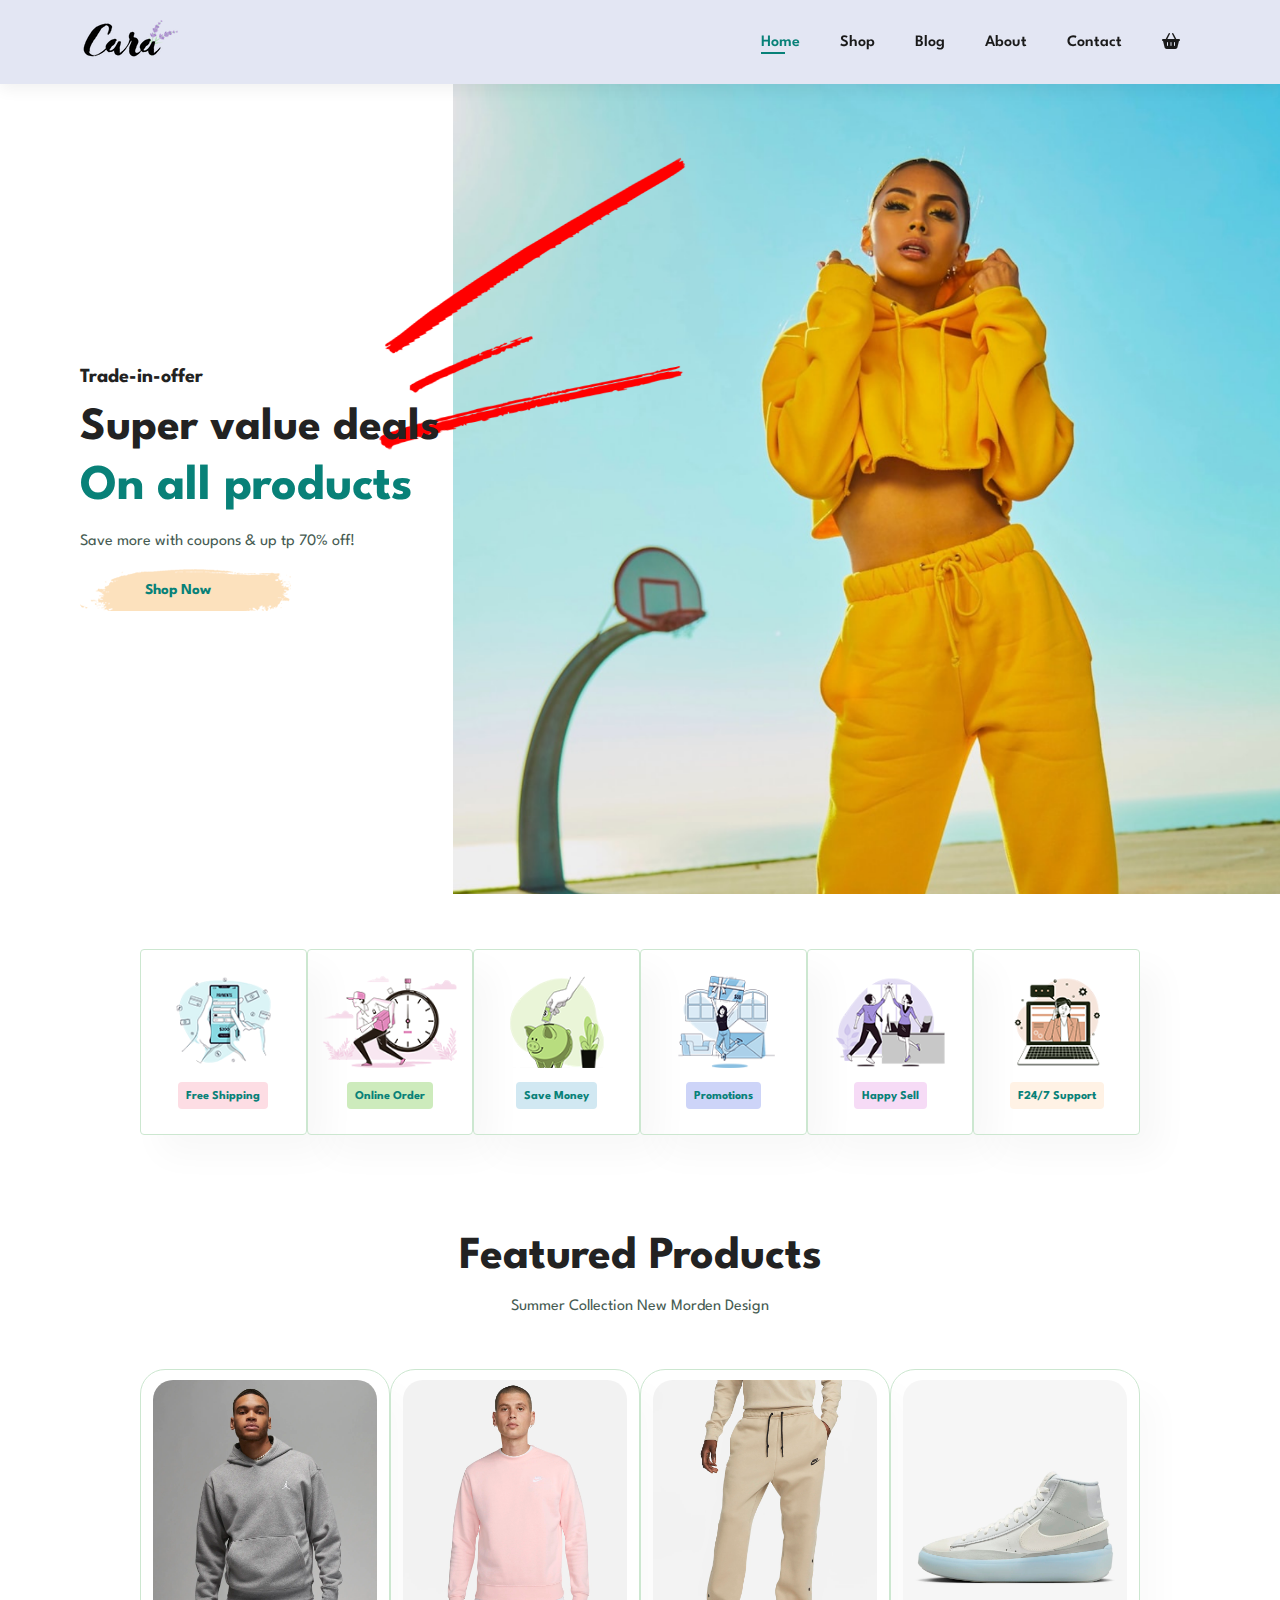
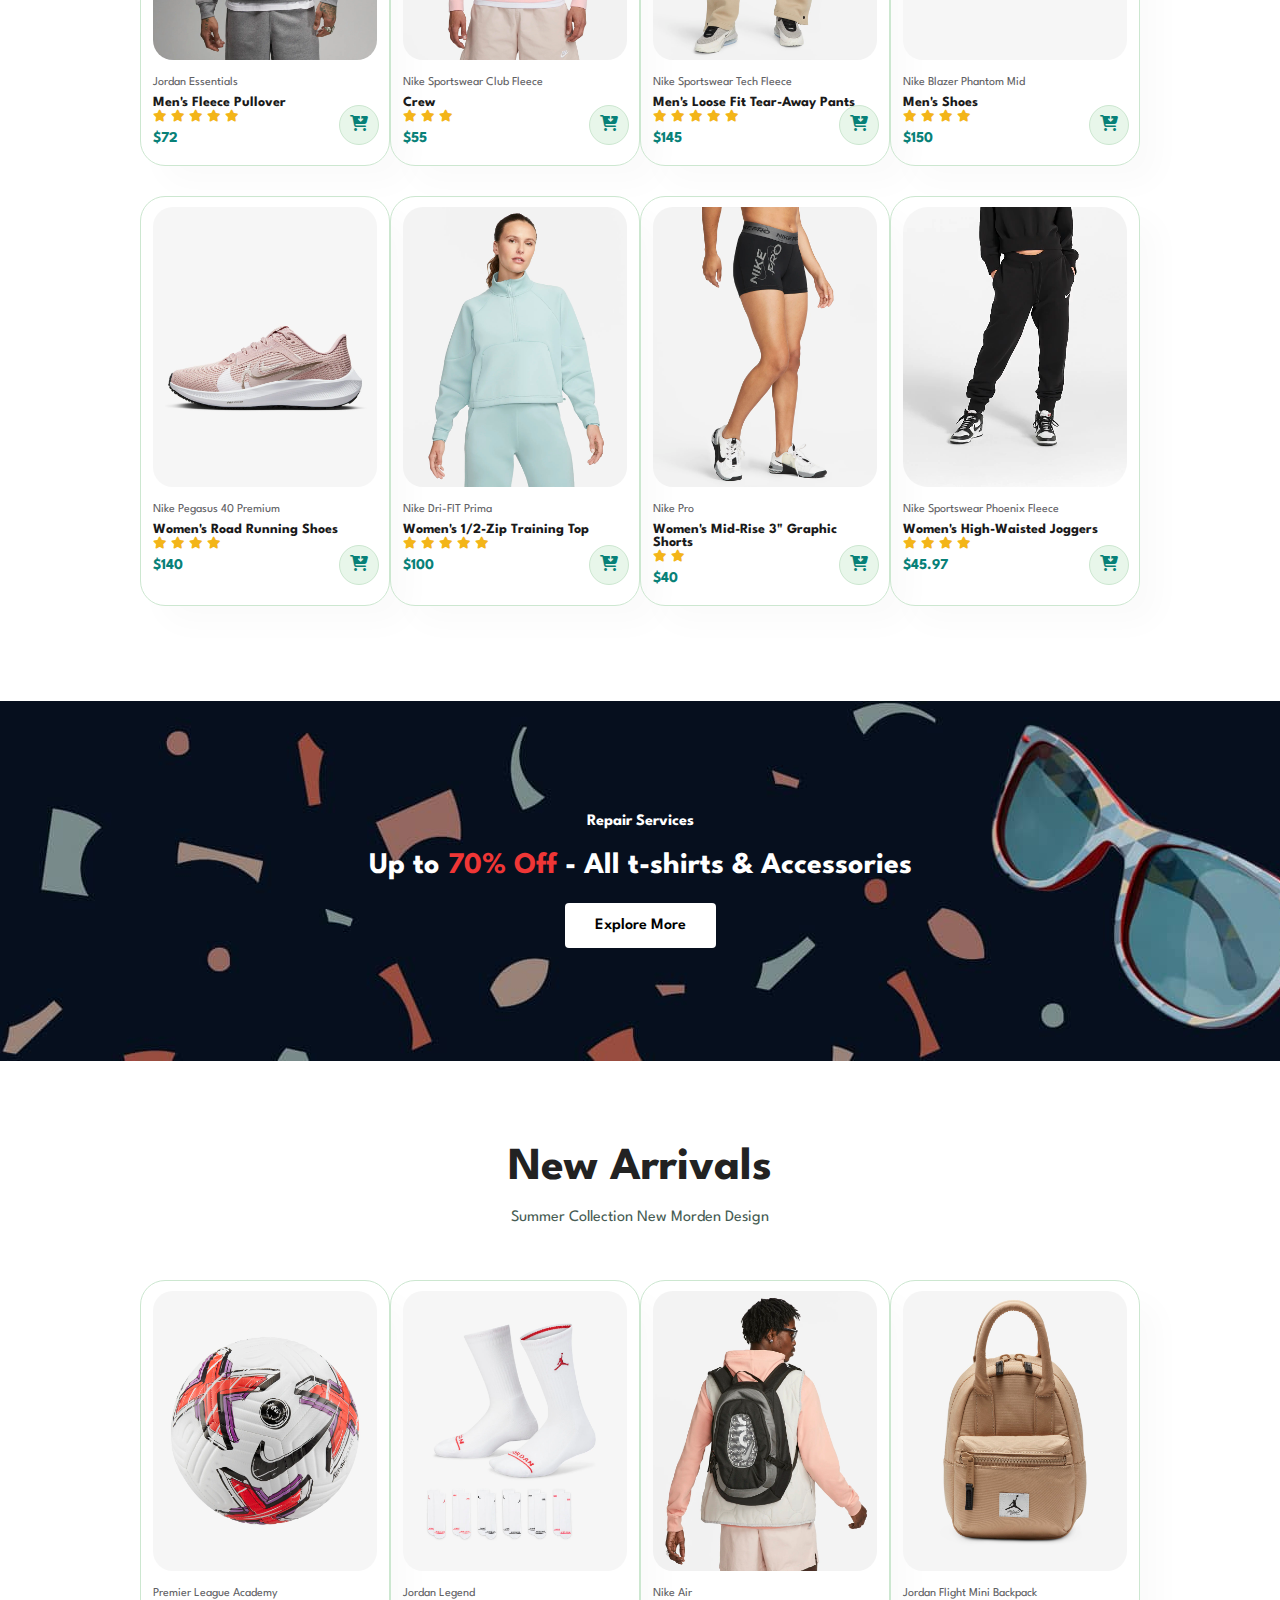
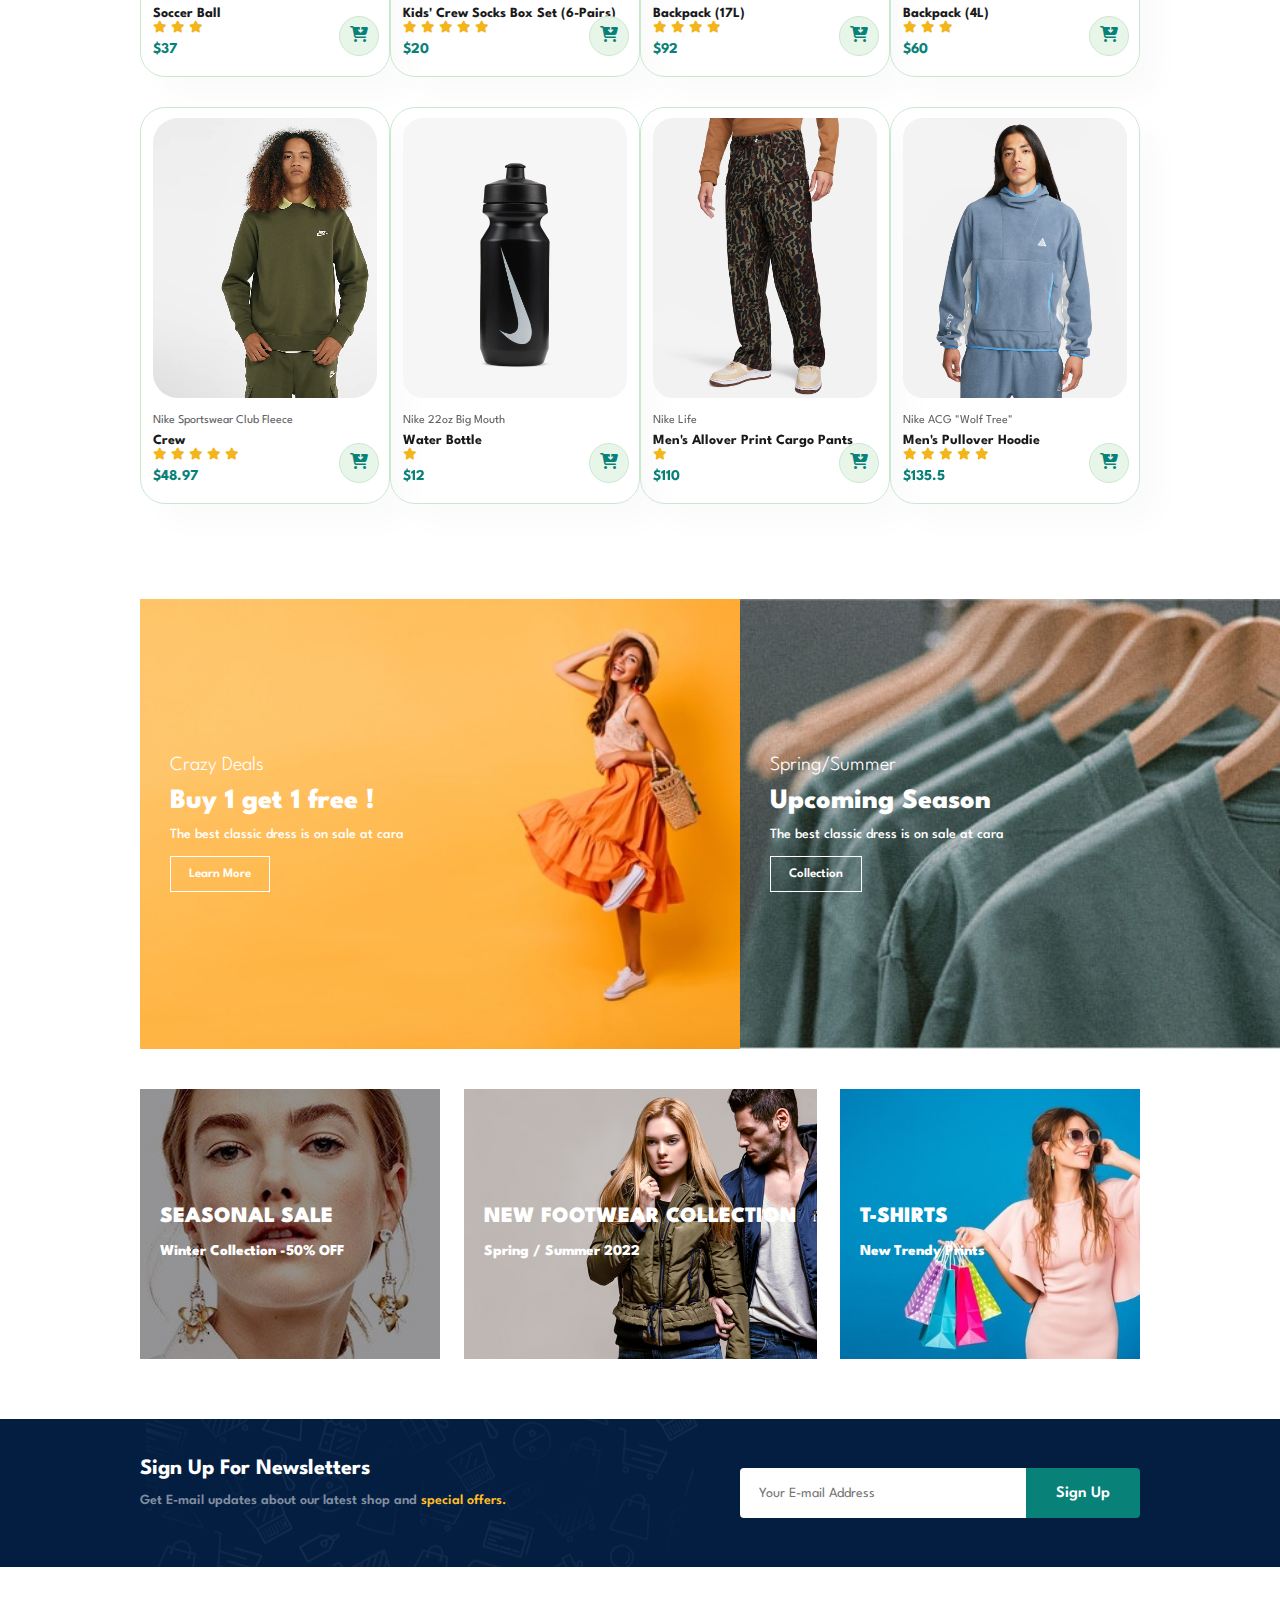
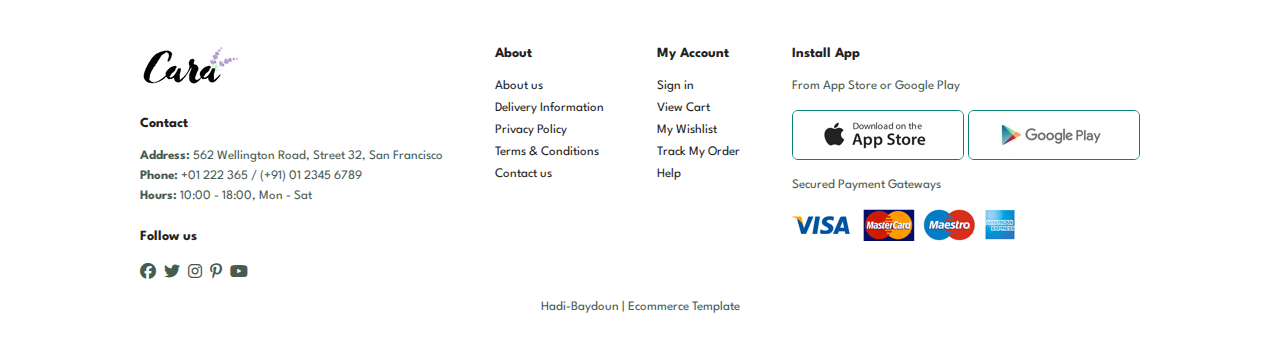
<file: index.html>
<!DOCTYPE html>
<html lang="en">

    <head>
        <meta charset="UTF-8">
        <meta http-equiv="X-UA-Compatible" content="IE=edge">
        <meta name="viewport" content="width=device-width, initial-scale=1.0">
        <title>SwiftBuy</title>
        <script src="/script.js"></script>
        <link  rel="stylesheet" href="https://cdnjs.cloudflare.com/ajax/libs/font-awesome/6.4.0/css/all.min.css" />
        <link rel="stylesheet" href="style.css">
    </head>

    <body>
        <section id="header">
            <a href="/index.html"><img src="images/logo.png" alt="logo"></a>
            <div>
                <ul id="navbar">
                    <li><a class="active" href="/index.html">Home</a></li>
                    <li><a href="/shop.html">Shop</a></li>
                    <li><a href="/blog.html">Blog</a></li>
                    <li><a href="/about.html">About</a></li>
                    <li><a href="/contact.html">Contact</a></li>
                    <li id="lg-bag"><a href="/cart.html"><i class="fa-solid fa-basket-shopping"></i></a></li>
                    <a href="#" id="close"><i class="far fa-times"></i></a>
                    
                </ul>
            </div>
            <div id="mobile">
                <a href="/cart.html"><i class="fa-solid fa-basket-shopping"></i></a>
                <i id="bar" class="fas fa-outdent"></i>
            </div>
        </section>

        <section id="hero">
            <h4>Trade-in-offer</h4>
            <h2>Super value deals</h2>
            <h1>On all products</h1>
            <p>Save more with coupons & up tp 70% off! </p>
            <form action="">
            <button type="submit" formaction="/shop.html">Shop Now</button>
        </form>
        </section>

        <section id="feature" class="section-p1">
            <div class="fe-box">
                <img src="/images/features/f1.png">
                <h6>Free Shipping</h6>
            </div>
            <div class="fe-box">
                <img src="/images/features/f2.png">
                <h6>Online Order</h6>
            </div>
            <div class="fe-box">
                <img src="/images/features/f3.png">
                <h6>Save Money</h6>
            </div>
            <div class="fe-box">
                <img src="/images/features/f4.png">
                <h6>Promotions</h6>
            </div>
            <div class="fe-box">
                <img src="/images/features/f5.png">
                <h6>Happy Sell</h6>
            </div>
            <div class="fe-box">
                <img src="/images/features/f6.png">
                <h6>F24/7 Support</h6>
            </div>

        </section>

        <section id="product1" class="section-p1">
            <h2>Featured Products</h2>
            <p>Summer Collection New Morden Design</p>
            <div class="pro-container">
                <div class="pro">
                    <img src="/images/products/f1.jpg">
                    <div class="des">
                        <span>Jordan Essentials</span>
                        <h5>Men's Fleece Pullover</h5>
                        <div class="star">
                            <i class="fas fa-star"></i>
                            <i class="fas fa-star"></i>
                            <i class="fas fa-star"></i>
                            <i class="fas fa-star"></i>
                            <i class="fas fa-star"></i>
                        </div>
                        <h4>$72</h4>
                    </div>
                    <a href="/cart.html"><i class="fa-solid fa-cart-arrow-down cart"></i></a>
                </div>
                <div class="pro">
                    <img src="/images/products/f2.jpg">
                    <div class="des">
                        <span>Nike Sportswear Club Fleece</span>
                        <h5>Crew</h5>
                        <div class="star">
                            <i class="fas fa-star"></i>
                            <i class="fas fa-star"></i>
                            <i class="fas fa-star"></i>                         
                        </div>
                        <h4>$55</h4>
                    </div>
                   <a href="/cart.html"><i class="fa-solid fa-cart-arrow-down cart"></i></a>
                </div>
                <div class="pro">
                    <img src="/images/products/f3.jpg">
                    <div class="des">
                        <span>Nike Sportswear Tech Fleece</span>
                        <h5>Men's Loose Fit Tear-Away Pants</h5>
                        <div class="star">
                            <i class="fas fa-star"></i>
                            <i class="fas fa-star"></i>
                            <i class="fas fa-star"></i>
                            <i class="fas fa-star"></i>
                            <i class="fas fa-star"></i>
                        </div>
                        <h4>$145</h4>
                    </div>
                    <a href="/cart.html"><i class="fa-solid fa-cart-arrow-down cart"></i></a>
                </div>
                <div class="pro">
                    <img src="/images/products/f4.jpg">
                    <div class="des">
                        <span>Nike Blazer Phantom Mid</span>
                        <h5>Men's Shoes</h5>
                        <div class="star">
                            <i class="fas fa-star"></i>
                            <i class="fas fa-star"></i>
                            <i class="fas fa-star"></i>
                            <i class="fas fa-star"></i>
                        </div>
                        <h4>$150</h4>
                    </div>
                    <a href="/cart.html"><i class="fa-solid fa-cart-arrow-down cart"></i></a>
                </div>
                <div class="pro">
                    <img src="/images/products/f5.jpg">
                    <div class="des">
                        <span>Nike Pegasus 40 Premium</span>
                        <h5>Women's Road Running Shoes</h5>
                        <div class="star">
                            <i class="fas fa-star"></i>
                            <i class="fas fa-star"></i>
                            <i class="fas fa-star"></i>
                            <i class="fas fa-star"></i>
                        </div>
                        <h4>$140</h4>
                    </div>
                    <a href="/cart.html"><i class="fa-solid fa-cart-arrow-down cart"></i></a>
                </div>
                <div class="pro">
                    <img src="/images/products/f6.jpg">
                    <div class="des">
                        <span>Nike Dri-FIT Prima</span>
                        <h5>Women's 1/2-Zip Training Top</h5>
                        <div class="star">
                            <i class="fas fa-star"></i>
                            <i class="fas fa-star"></i>
                            <i class="fas fa-star"></i>
                            <i class="fas fa-star"></i>
                            <i class="fas fa-star"></i>
                        </div>
                        <h4>$100</h4>
                    </div>
                    <a href="/cart.html"><i class="fa-solid fa-cart-arrow-down cart"></i></a>
                </div>
                <div class="pro">
                    <img src="/images/products/f7.jpg">
                    <div class="des">
                        <span>Nike Pro</span>
                        <h5>Women's Mid-Rise 3" Graphic Shorts</h5>
                        <div class="star">
                            <i class="fas fa-star"></i>
                            <i class="fas fa-star"></i>
                        </div>
                        <h4>$40</h4>
                    </div>
                    <a href="/cart.html"><i class="fa-solid fa-cart-arrow-down cart"></i></a>
                </div>
                <div class="pro">
                    <video autoplay muted loop src="images/products/video1.mp4"></video>
                    <div class="des">
                        <span>Nike Sportswear Phoenix Fleece</span>
                        <h5>Women's High-Waisted Joggers</h5>
                        <div class="star">
                            <i class="fas fa-star"></i>
                            <i class="fas fa-star"></i>
                            <i class="fas fa-star"></i>
                            <i class="fas fa-star"></i>
                        </div>
                        <h4>$45.97</h4>
                    </div>
                    <a href="/cart.html"><i class="fa-solid fa-cart-arrow-down cart"></i></a>
                </div>
                
            </div>
        </section>
        
        <section id="banner" class="section-m1">
            <h4>Repair Services</h4>
            <h2>Up to <span>70% Off</span> - All t-shirts & Accessories</h2>
            <form>
            <button type="submit" formaction="/shop.html" class="normal">Explore More</button>
        </form>

        </section>

        <section id="product1" class="section-p1">
            <h2>New Arrivals</h2>
            <p>Summer Collection New Morden Design</p>
            <div class="pro-container">
                <div class="pro">
                    <img src="/images/products/n1.jpg">
                    <div class="des">
                        <span>Premier League Academy</span>
                        <h5>Soccer Ball</h5>
                        <div class="star">
                            <i class="fas fa-star"></i>
                            <i class="fas fa-star"></i>
                            <i class="fas fa-star"></i>
                        </div>
                        <h4>$37</h4>
                    </div>
                    <a href="/cart.html"><i class="fa-solid fa-cart-arrow-down cart"></i></a>
                </div>
                <div class="pro">
                    <img src="/images/products/n2.jpg">
                    <div class="des">
                        <span>Jordan Legend</span>
                        <h5>Kids' Crew Socks Box Set (6-Pairs)</h5>
                        <div class="star">
                            <i class="fas fa-star"></i>
                            <i class="fas fa-star"></i>
                            <i class="fas fa-star"></i>
                            <i class="fas fa-star"></i>
                            <i class="fas fa-star"></i>
                        </div>
                        <h4>$20</h4>
                    </div>
                    <a href="/cart.html"><i class="fa-solid fa-cart-arrow-down cart"></i></a>
                </div>
                <div class="pro">
                    <img src="/images/products/f8.jpg">
                    <div class="des">
                        <span>Nike Air</span>
                        <h5>Backpack (17L)</h5>
                        <div class="star">
                            <i class="fas fa-star"></i>
                            <i class="fas fa-star"></i>
                            <i class="fas fa-star"></i>
                            <i class="fas fa-star"></i>
                        </div>
                        <h4>$92</h4>
                    </div>
                    <a href="/cart.html"><i class="fa-solid fa-cart-arrow-down cart"></i></a>
                </div>
                <div class="pro">
                    <img src="/images/products/n3.jpg">
                    <div class="des">
                        <span>Jordan Flight Mini Backpack
                        </span>
                        <h5>Backpack (4L)</h5>
                        <div class="star">
                            <i class="fas fa-star"></i>
                            <i class="fas fa-star"></i>
                            <i class="fas fa-star"></i>
                        </div>
                        <h4>$60</h4>
                    </div>
                    <a href="/cart.html"><i class="fa-solid fa-cart-arrow-down cart"></i></a>
                </div>
                <div class="pro">
                    <video autoplay muted loop src="images/products/video.mp4"></video>
                    <div class="des">
                        <span>Nike Sportswear Club Fleece</span>
                        <h5>Crew</h5>
                        <div class="star">
                            <i class="fas fa-star"></i>
                            <i class="fas fa-star"></i>
                            <i class="fas fa-star"></i>
                            <i class="fas fa-star"></i>
                            <i class="fas fa-star"></i>
                        </div>
                        <h4>$48.97</h4>
                    </div>
                    <a href="/cart.html"><i class="fa-solid fa-cart-arrow-down cart"></i></a>
                </div>
                <div class="pro">
                    <img src="/images/products/n4.jpg">
                    <div class="des">
                        <span>Nike 22oz Big Mouth</span>
                        <h5>Water Bottle</h5>
                        <div class="star">
                            <i class="fas fa-star"></i>
                        </div>
                        <h4>$12</h4>
                    </div>
                    <a href="/cart.html"><i class="fa-solid fa-cart-arrow-down cart"></i></a>
                </div>
                <div class="pro">
                    <img src="/images/products/n5.jpg">
                    <div class="des">
                        <span>Nike Life</span>
                        <h5>Men's Allover Print Cargo Pants</h5>
                        <div class="star">
                            <i class="fas fa-star"></i>
                        </div>
                        <h4>$110</h4>
                    </div>
                    <a href="/cart.html"><i class="fa-solid fa-cart-arrow-down cart"></i></a>
                </div>
                
                <div class="pro">
                    <img src="/images/products/n7.jpg">
                    <div class="des">
                        <span>Nike ACG "Wolf Tree"</span>
                        <h5>Men's Pullover Hoodie</h5>
                        <div class="star">
                            <i class="fas fa-star"></i>
                            <i class="fas fa-star"></i>
                            <i class="fas fa-star"></i>
                            <i class="fas fa-star"></i>
                            <i class="fas fa-star"></i>
                        </div>
                        <h4>$135.5</h4>
                    </div>
                    <a href="/cart.html"><i class="fa-solid fa-cart-arrow-down cart"></i></a>
                </div>
                
            </div>
        </section>

        <section id="sm-banner" class="section-p1">
            <div class="banner-box">
                <h4>Crazy Deals</h4>
                <h2>Buy 1 get 1 free !</h2>
                <span>The best classic dress is on sale at cara</span>
                <form>
                <button type="submit" formaction="/shop.html" class="white">Learn More</button>
            </form>
            </div>
            <div class="banner-box">
                <h4>Spring/Summer</h4>
                <h2>Upcoming Season</h2>
                <span>The best classic dress is on sale at cara</span>
                <form>
                <button type="submit" formaction="/shop.html" class="white">Collection</button>
            </form>
            </div>
            
        </section>

        <section id="banner3">
            <div class="banner-box">
                <h2>SEASONAL SALE</h2>
                <h3>Winter Collection -50% OFF</h3>
            </div>
            <div class="banner-box banner-box2">
                <h2>NEW FOOTWEAR COLLECTION</h2>
                <h3>Spring / Summer 2022</h3>
            </div>
            <div class="banner-box banner-box3">
                <h2>T-SHIRTS</h2>
                <h3>New Trendy Prints</h3>
            </div>
        </section>

        <section id="newsletter" class="section-p1 section-m1">
            <div class="newstext">
                <h4>Sign Up For Newsletters</h4>
                <p>Get E-mail updates about our latest shop and <span>special offers.</span></p>
            </div>
            <div class="form">
                <input type="text" placeholder="Your E-mail Address">
                <button class="normal">Sign Up</button>
            </div>
        </section>

        <footer class="section-p1">
            <div class="col">
                <img class="logo" src="images/logo.png" alt="">
                <h4>Contact</h4>
                <p><strong>Address: </strong> 562 Wellington Road, Street 32, San Francisco</p>
                <p><strong>Phone: </strong> +01 222 365 / (+91) 01 2345 6789</p>
                <p><strong>Hours: </strong> 10:00 - 18:00, Mon - Sat</p>
                <div class="follow">
                    <h4>Follow us</h4>
                    <div class="icon">
                        <i class="fab fa-facebook"></i>
                        <i class="fab fa-twitter"></i>
                        <i class="fab fa-instagram"></i>
                        <i class="fab fa-pinterest-p"></i>
                        <i class="fab fa-youtube"></i>
                    </div>
                </div>
            </div>

            <div class="col">
                <h4>About</h4>
                <a href="#">About us</a>
                <a href="#">Delivery Information</a>
                <a href="#">Privacy Policy</a>
                <a href="#">Terms & Conditions</a>
                <a href="/contact.html">Contact us</a>
            </div>

            <div class="col">
                <h4>My Account</h4>
                <a href="#">Sign in</a>
                <a href="#">View Cart</a>
                <a href="#">My Wishlist</a>
                <a href="#">Track My Order</a>
                <a href="#">Help</a>
            </div>
            
            <div class="col install">
                <h4>Install App</h4>
                <p>From App Store or Google Play</p>
                <div class="row">
                    <img src="images/pay/app.jpg">
                    <img src="images/pay/play.jpg">
                </div>
                <p>Secured Payment Gateways</p>
                <img src="images/pay/pay.png">
            </div>

            <div class="copyrights">
                <p> Hadi-Baydoun | Ecommerce Template </p>
            </div>
        </footer>

        <script src="/script.js"></script>
    </body>

</html>
</file>
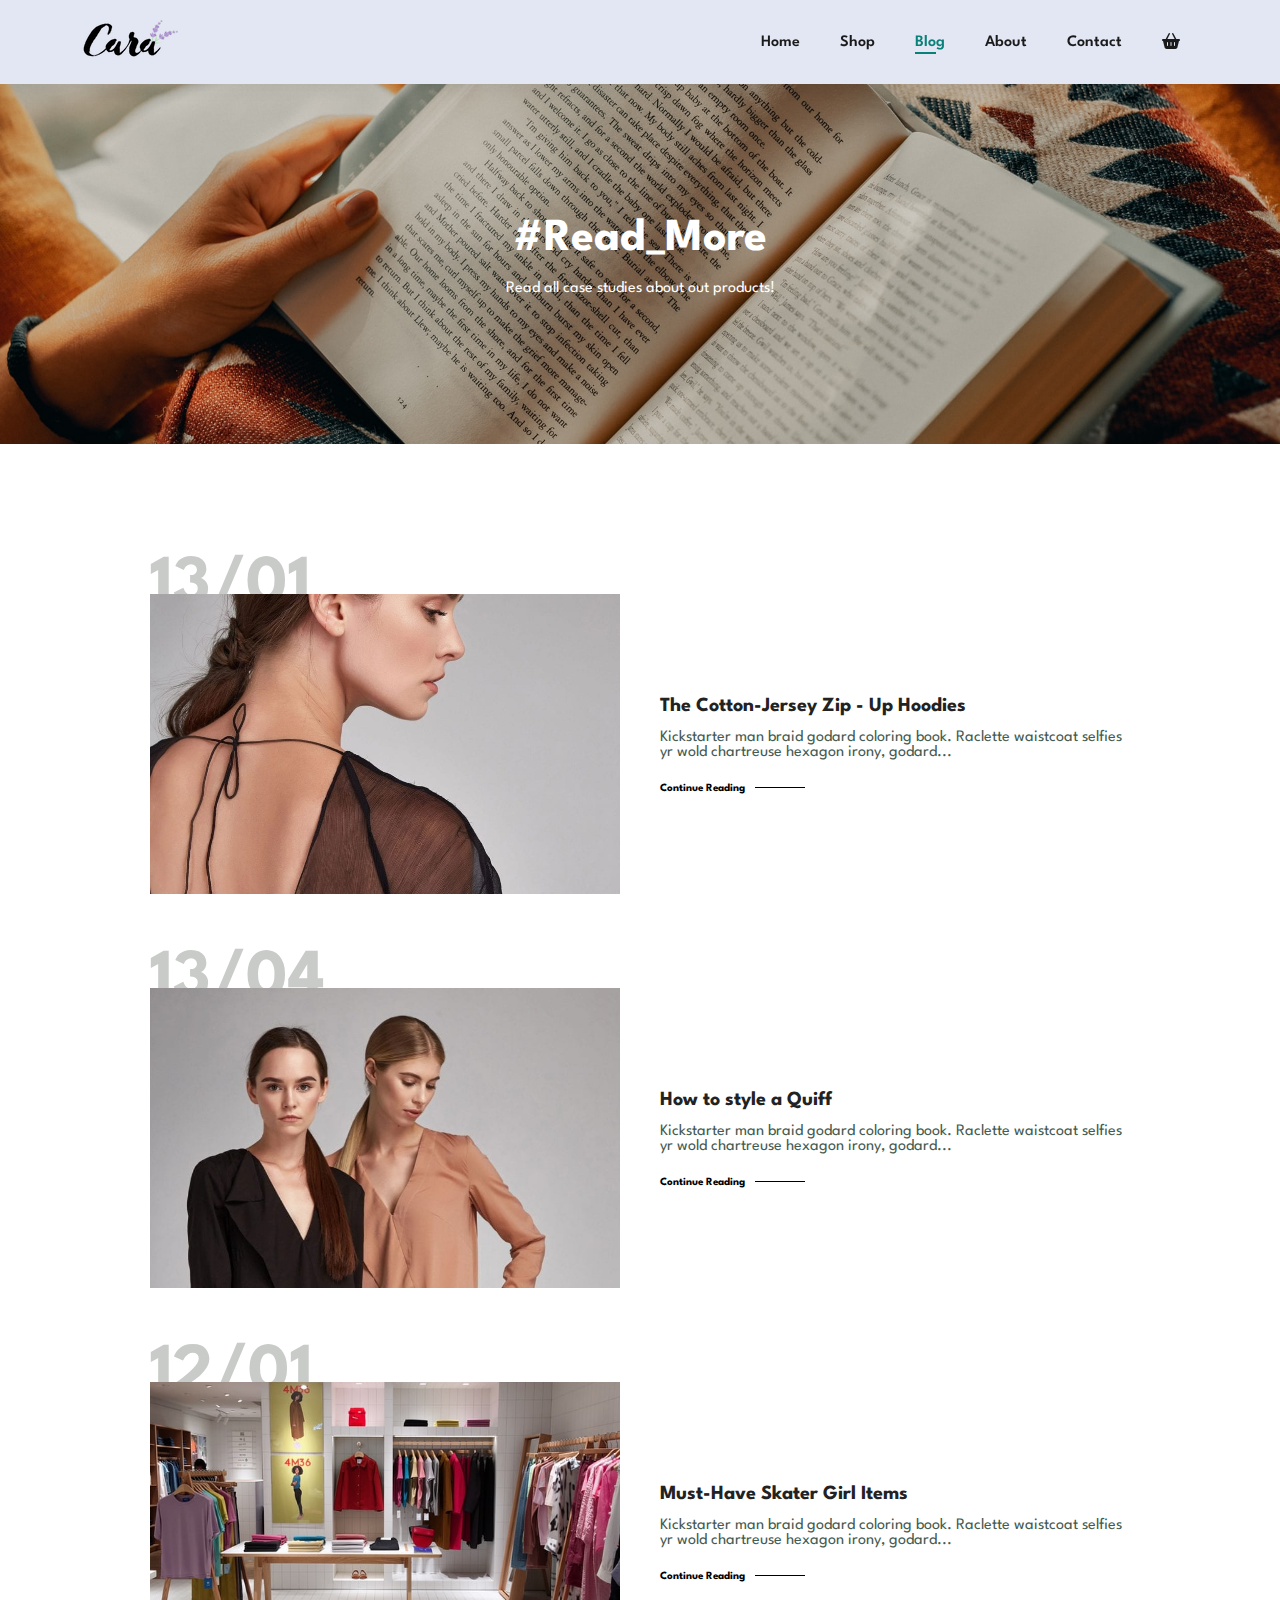
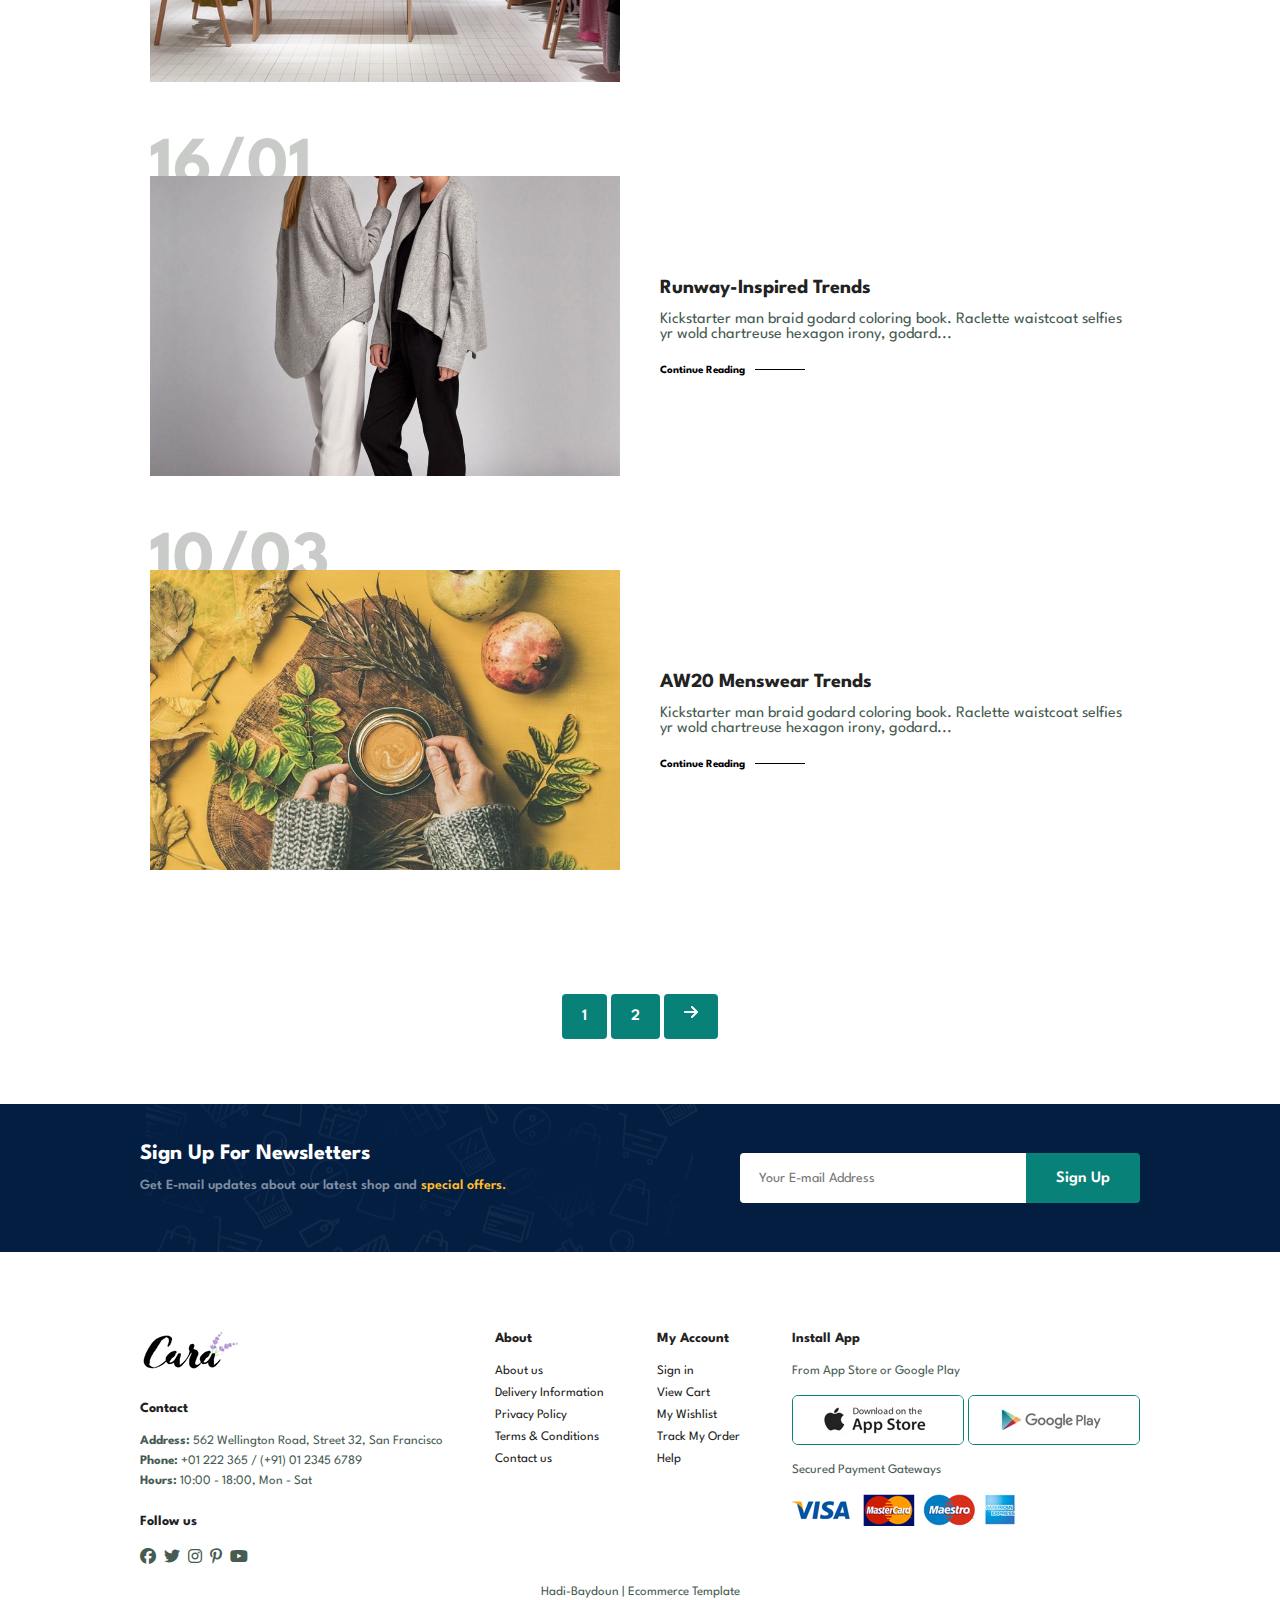
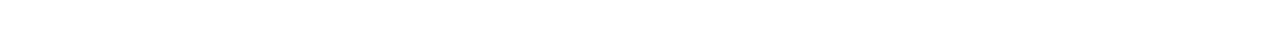
<file: blog.html>
<!DOCTYPE html>
<html lang="en">

    <head>
        <meta charset="UTF-8">
        <meta http-equiv="X-UA-Compatible" content="IE=edge">
        <meta name="viewport" content="width=device-width, initial-scale=1.0">
        <title>SwiftBuy</title>
        <link  rel="stylesheet" href="https://cdnjs.cloudflare.com/ajax/libs/font-awesome/6.4.0/css/all.min.css" />
        <link rel="stylesheet" href="style.css">
    </head>

    <body>
        <section id="header">
            <a href="/index.html"><img src="images/logo.png" alt="logo"></a>
            <div>
                <ul id="navbar">
                    <li><a href="/index.html">Home</a></li>
                    <li><a href="/shop.html">Shop</a></li>
                    <li><a class="active" href="/blog.html">Blog</a></li>
                    <li><a href="/about.html">About</a></li>
                    <li><a href="/contact.html">Contact</a></li>
                    <li id="lg-bag"><a href="/cart.html"><i class="fa-solid fa-basket-shopping"></i></a></li>
                    <a href="#" id="close"><i class="far fa-times"></i></a>
                    
                </ul>
            </div>
            <div id="mobile">
                <a href="/cart.html"><i class="fa-solid fa-basket-shopping"></i></a>
                <i id="bar" class="fas fa-outdent"></i>
            </div>
        </section>

        <section id="page-blog">
            <h2>#Read_More</h2>
            <p>Read all case studies about out products!</p>
        </section>

        <section id="blog">
            <div class="blog-box">
                <div class="blog-img"> 
                    <img src="/images/blog/b1.jpg" alt="">
                </div>
                <div class="blog-details">
                    <h4>The Cotton-Jersey Zip - Up Hoodies</h4>
                    <p>Kickstarter man braid godard coloring book. Raclette waistcoat selfies yr wold chartreuse hexagon irony, godard...</p>
                    <a href="#">Continue Reading</a>
                </div>
                <h1>13/01</h1>
            </div>
            <div class="blog-box">
                <div class="blog-img"> 
                    <img src="/images/blog/b2.jpg" alt="">
                </div>
                <div class="blog-details">
                    <h4>How to style a Quiff</h4>
                    <p>Kickstarter man braid godard coloring book. Raclette waistcoat selfies yr wold chartreuse hexagon irony, godard...</p>
                    <a href="#">Continue Reading</a>
                </div>
                <h1>13/04</h1>
            </div>
            <div class="blog-box">
                <div class="blog-img"> 
                    <img src="/images/blog/b3.jpg" alt="">
                </div>
                <div class="blog-details">
                    <h4>Must-Have Skater Girl Items</h4>
                    <p>Kickstarter man braid godard coloring book. Raclette waistcoat selfies yr wold chartreuse hexagon irony, godard...</p>
                    <a href="#">Continue Reading</a>
                </div>
                <h1>12/01</h1>
            </div>
            <div class="blog-box">
                <div class="blog-img"> 
                    <img src="/images/blog/b4.jpg" alt="">
                </div>
                <div class="blog-details">
                    <h4>Runway-Inspired Trends</h4>
                    <p>Kickstarter man braid godard coloring book. Raclette waistcoat selfies yr wold chartreuse hexagon irony, godard...</p>
                    <a href="#">Continue Reading</a>
                </div>
                <h1>16/01</h1>
            </div>
            <div class="blog-box">
                <div class="blog-img"> 
                    <img src="/images/blog/b6.jpg" alt="">
                </div>
                <div class="blog-details">
                    <h4>AW20 Menswear Trends</h4>
                    <p>Kickstarter man braid godard coloring book. Raclette waistcoat selfies yr wold chartreuse hexagon irony, godard...</p>
                    <a href="#">Continue Reading</a>
                </div>
                <h1>10/03</h1>
            </div>
        </section>


        <section id="pagination" class="section-p1">
            <a href="#">1</a>
            <a href="#">2</a>
            <a href="#"><svg xmlns="http://www.w3.org/2000/svg" height="1em" viewBox="0 0 448 512"><style>svg{fill:#ffffff}</style><path d="M438.6 278.6c12.5-12.5 12.5-32.8 0-45.3l-160-160c-12.5-12.5-32.8-12.5-45.3 0s-12.5 32.8 0 45.3L338.8 224 32 224c-17.7 0-32 14.3-32 32s14.3 32 32 32l306.7 0L233.4 393.4c-12.5 12.5-12.5 32.8 0 45.3s32.8 12.5 45.3 0l160-160z"/></svg></a>
        </section>

        <section id="newsletter" class="section-p1 section-m1">
            <div class="newstext">
                <h4>Sign Up For Newsletters</h4>
                <p>Get E-mail updates about our latest shop and <span>special offers.</span></p>
            </div>
            <div class="form">
                <input type="text" placeholder="Your E-mail Address">
                <button class="normal">Sign Up</button>
            </div>
        </section>

        <footer class="section-p1">
            <div class="col">
                <img class="logo" src="images/logo.png" alt="">
                <h4>Contact</h4>
                <p><strong>Address: </strong> 562 Wellington Road, Street 32, San Francisco</p>
                <p><strong>Phone: </strong> +01 222 365 / (+91) 01 2345 6789</p>
                <p><strong>Hours: </strong> 10:00 - 18:00, Mon - Sat</p>
                <div class="follow">
                    <h4>Follow us</h4>
                    <div class="icon">
                        <i class="fab fa-facebook"></i>
                        <i class="fab fa-twitter"></i>
                        <i class="fab fa-instagram"></i>
                        <i class="fab fa-pinterest-p"></i>
                        <i class="fab fa-youtube"></i>
                    </div>
                </div>
            </div>

            <div class="col">
                <h4>About</h4>
                <a href="#">About us</a>
                <a href="#">Delivery Information</a>
                <a href="#">Privacy Policy</a>
                <a href="#">Terms & Conditions</a>
                <a href="/contact.html">Contact us</a>
            </div>

            <div class="col">
                <h4>My Account</h4>
                <a href="#">Sign in</a>
                <a href="#">View Cart</a>
                <a href="#">My Wishlist</a>
                <a href="#">Track My Order</a>
                <a href="#">Help</a>
            </div>
            
            <div class="col install">
                <h4>Install App</h4>
                <p>From App Store or Google Play</p>
                <div class="row">
                    <img src="images/pay/app.jpg">
                    <img src="images/pay/play.jpg">
                </div>
                <p>Secured Payment Gateways</p>
                <img src="images/pay/pay.png">
            </div>

            <div class="copyrights">
                <p> Hadi-Baydoun | Ecommerce Template </p>
            </div>
        </footer>

        <script src="script.js"></script>
    </body>

</html>
</file>
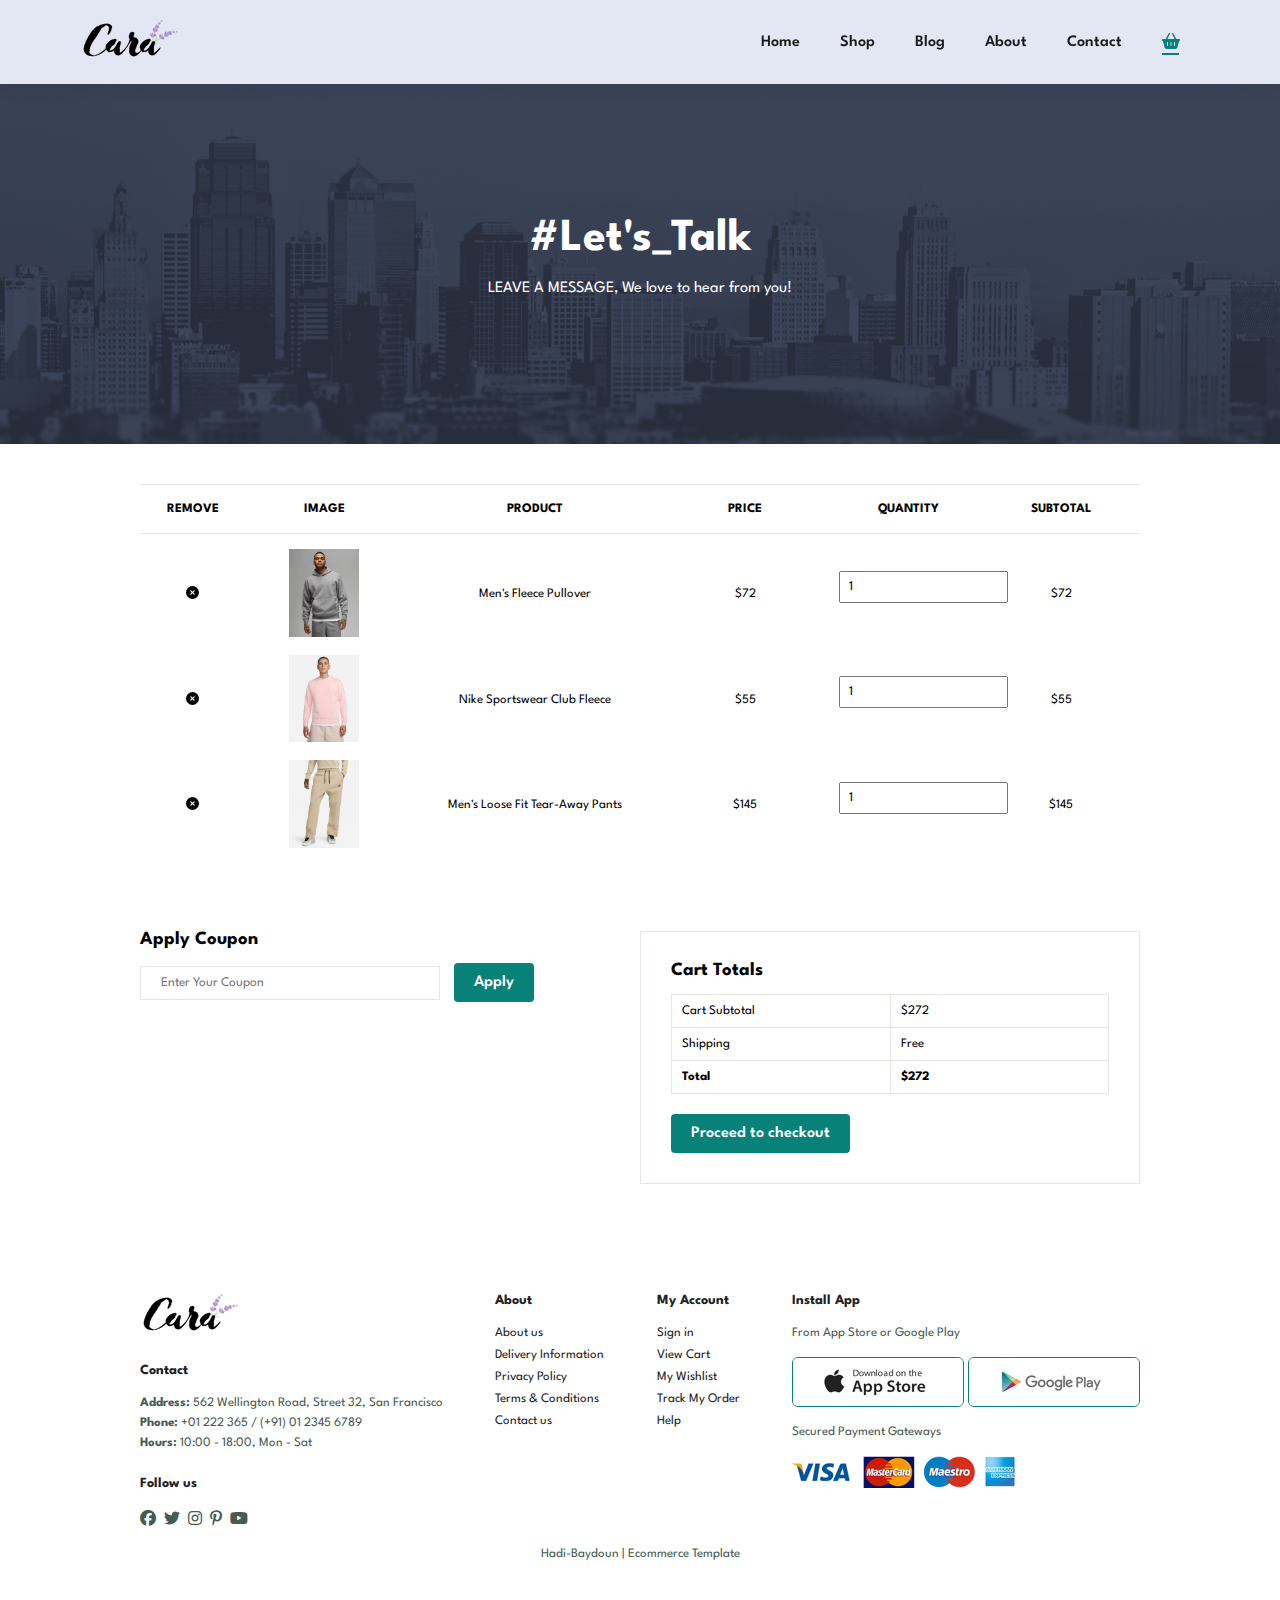
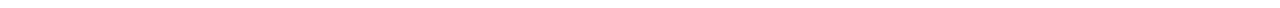
<file: cart.html>
<!DOCTYPE html>
<html lang="en">

    <head>
        <meta charset="UTF-8">
        <meta http-equiv="X-UA-Compatible" content="IE=edge">
        <meta name="viewport" content="width=device-width, initial-scale=1.0">
        <title>SwiftBuy</title>
        <link  rel="stylesheet" href="https://cdnjs.cloudflare.com/ajax/libs/font-awesome/6.4.0/css/all.min.css" />
        <link rel="stylesheet" href="style.css">
    </head>

    <body>
        <section id="header">
            <a href="/index.html"><img src="images/logo.png" alt="logo"></a>
            <div>
                <ul id="navbar">
                    <li><a href="/index.html">Home</a></li>
                    <li><a href="/shop.html">Shop</a></li>
                    <li><a href="/blog.html">Blog</a></li>
                    <li><a href="/about.html">About</a></li>
                    <li><a href="/contact.html">Contact</a></li>
                    <li id="lg-bag"><a class="active" href="/cart.html"><i class="fa-solid fa-basket-shopping"></i></a></li>
                    <a href="#" id="close"><i class="far fa-times"></i></a>
                    
                </ul>
            </div>
            <div id="mobile">
                <a href="/cart.html"><i class="fa-solid fa-basket-shopping"></i></a>
                <i id="bar" class="fas fa-outdent"></i>
            </div>
        </section>

        <section id="page-about">
            <h2>#Let's_Talk</h2>
            <p>LEAVE A MESSAGE, We love to hear from you!</p>
        </section>

        <section id="cart" class="section-p1">
            <table width="100%">
                <thead>
                    <tr>
                        <td>Remove</td>
                        <td>Image</td>
                        <td>Product</td>
                        <td>Price</td>
                        <td>Quantity</td>
                        <td>Subtotal</td>
                    </tr>
                </thead>
                <tbody>
                    <tr>
                        <td><svg xmlns="http://www.w3.org/2000/svg" height="1em" viewBox="0 0 512 512"><path d="M256 512A256 256 0 1 0 256 0a256 256 0 1 0 0 512zM175 175c9.4-9.4 24.6-9.4 33.9 0l47 47 47-47c9.4-9.4 24.6-9.4 33.9 0s9.4 24.6 0 33.9l-47 47 47 47c9.4 9.4 9.4 24.6 0 33.9s-24.6 9.4-33.9 0l-47-47-47 47c-9.4 9.4-24.6 9.4-33.9 0s-9.4-24.6 0-33.9l47-47-47-47c-9.4-9.4-9.4-24.6 0-33.9z"/></svg></td>
                        <td><img src="images/products/f1.jpg" alt=""></td>
                        <td>Men's Fleece Pullover</td>
                        <td>$72</td>
                        <td><input type="text" value="1" style="
                            padding: 8px;
                        "></td>
                        <td>$72</td>
                    </tr>
                    <tr>
                        <td><svg xmlns="http://www.w3.org/2000/svg" height="1em" viewBox="0 0 512 512"><path d="M256 512A256 256 0 1 0 256 0a256 256 0 1 0 0 512zM175 175c9.4-9.4 24.6-9.4 33.9 0l47 47 47-47c9.4-9.4 24.6-9.4 33.9 0s9.4 24.6 0 33.9l-47 47 47 47c9.4 9.4 9.4 24.6 0 33.9s-24.6 9.4-33.9 0l-47-47-47 47c-9.4 9.4-24.6 9.4-33.9 0s-9.4-24.6 0-33.9l47-47-47-47c-9.4-9.4-9.4-24.6 0-33.9z"/></svg></td>
                        <td><img src="images/products/f2.jpg" alt=""></td>
                        <td>Nike Sportswear Club Fleece</td>
                        <td>$55</td>
                        <td><input type="text" value="1" style="
                            padding: 8px;
                        "></td>
                        <td>$55</td>
                    </tr>
                    <tr>
                        <td><svg xmlns="http://www.w3.org/2000/svg" height="1em" viewBox="0 0 512 512"><path d="M256 512A256 256 0 1 0 256 0a256 256 0 1 0 0 512zM175 175c9.4-9.4 24.6-9.4 33.9 0l47 47 47-47c9.4-9.4 24.6-9.4 33.9 0s9.4 24.6 0 33.9l-47 47 47 47c9.4 9.4 9.4 24.6 0 33.9s-24.6 9.4-33.9 0l-47-47-47 47c-9.4 9.4-24.6 9.4-33.9 0s-9.4-24.6 0-33.9l47-47-47-47c-9.4-9.4-9.4-24.6 0-33.9z"/></svg></td>
                        <td><img src="images/products/f3.jpg" alt=""></td>
                        <td>Men's Loose Fit Tear-Away Pants</td>
                        <td>$145</td>
                        <td><input type="text" value="1" style="
                            padding: 8px;
                        "></td>
                        <td>$145</td>
                    </tr>
                </tbody>
            </table>
        </section>

        <section id="cart-add" class="section-p1">
            <div id="coupon">
                <h3>Apply Coupon</h3>
                <div>
                    <input type="text" placeholder="Enter Your Coupon">
                    <button class="normal">Apply</button>
                </div>
            </div>
            <div id="subtotal">
                <h3>Cart Totals</h3>
                <table>
                    <tr>
                        <td>Cart Subtotal</td>
                        <td>$272</td>
                    </tr>
                    <tr>
                        <td>Shipping</td>
                        <td>Free</td>
                    </tr>
                    <tr>
                        <td>
                            <strong>Total</strong>
                        </td>
                        <td>
                            <strong>$272</strong>
                        </td>
                    </tr>
                </table>
                <button class="normal">Proceed to checkout</button>
            </div>
        </section>

        <footer class="section-p1">
            <div class="col">
                <img class="logo" src="images/logo.png" alt="">
                <h4>Contact</h4>
                <p><strong>Address: </strong> 562 Wellington Road, Street 32, San Francisco</p>
                <p><strong>Phone: </strong> +01 222 365 / (+91) 01 2345 6789</p>
                <p><strong>Hours: </strong> 10:00 - 18:00, Mon - Sat</p>
                <div class="follow">
                    <h4>Follow us</h4>
                    <div class="icon">
                        <i class="fab fa-facebook"></i>
                        <i class="fab fa-twitter"></i>
                        <i class="fab fa-instagram"></i>
                        <i class="fab fa-pinterest-p"></i>
                        <i class="fab fa-youtube"></i>
                    </div>
                </div>
            </div>

            <div class="col">
                <h4>About</h4>
                <a href="#">About us</a>
                <a href="#">Delivery Information</a>
                <a href="#">Privacy Policy</a>
                <a href="#">Terms & Conditions</a>
                <a href="#">Contact us</a>
            </div>

            <div class="col">
                <h4>My Account</h4>
                <a href="#">Sign in</a>
                <a href="#">View Cart</a>
                <a href="#">My Wishlist</a>
                <a href="#">Track My Order</a>
                <a href="#">Help</a>
            </div>
            
            <div class="col install">
                <h4>Install App</h4>
                <p>From App Store or Google Play</p>
                <div class="row">
                    <img src="images/pay/app.jpg">
                    <img src="images/pay/play.jpg">
                </div>
                <p>Secured Payment Gateways</p>
                <img src="images/pay/pay.png">
            </div>

            <div class="copyrights">
                <p> Hadi-Baydoun | Ecommerce Template </p>
            </div>
        </footer>

        <script src="script.js"></script>
    </body>

</html>
</file>
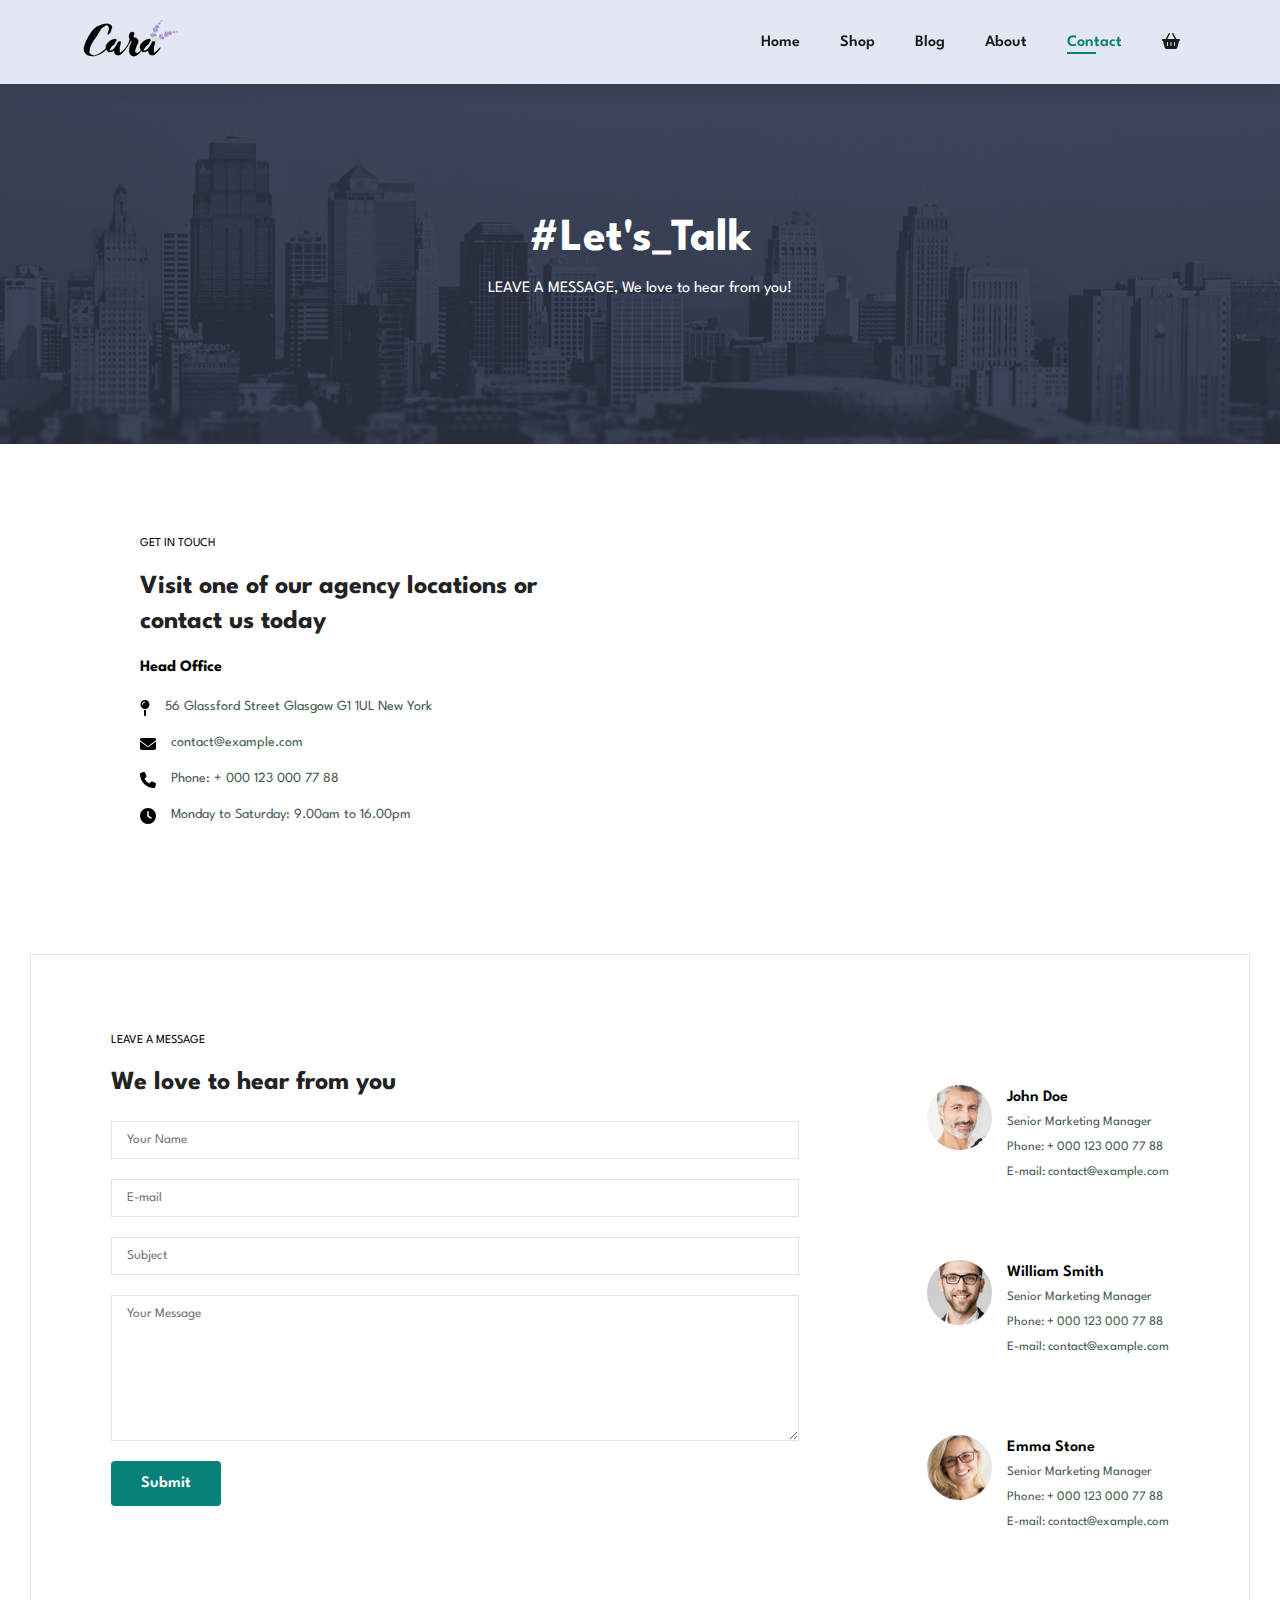
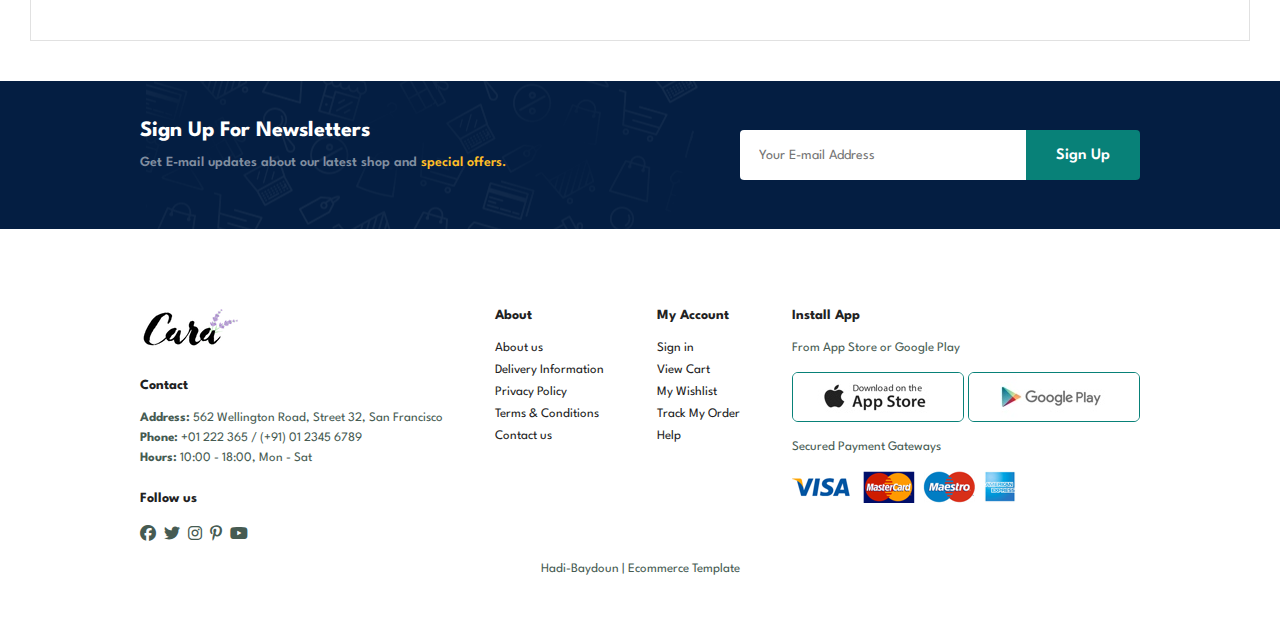
<file: contact.html>
<!DOCTYPE html>
<html lang="en">

    <head>
        <meta charset="UTF-8">
        <meta http-equiv="X-UA-Compatible" content="IE=edge">
        <meta name="viewport" content="width=device-width, initial-scale=1.0">
        <title>SwiftBuy</title>
        <link  rel="stylesheet" href="https://cdnjs.cloudflare.com/ajax/libs/font-awesome/6.4.0/css/all.min.css" />
        <link rel="stylesheet" href="style.css">
    </head>

    <body>
        <section id="header">
            <a href="/index.html"><img src="images/logo.png" alt="logo"></a>
            <div>
                <ul id="navbar">
                    <li><a href="/index.html">Home</a></li>
                    <li><a href="/shop.html">Shop</a></li>
                    <li><a href="/blog.html">Blog</a></li>
                    <li><a href="/about.html">About</a></li>
                    <li><a class="active" href="/contact.html">Contact</a></li>
                    <li id="lg-bag"><a href="/cart.html"><i class="fa-solid fa-basket-shopping"></i></a></li>
                    <a href="#" id="close"><i class="far fa-times"></i></a>
                    
                </ul>
            </div>
            <div id="mobile">
                <a href="/cart.html"><i class="fa-solid fa-basket-shopping"></i></a>
                <i id="bar" class="fas fa-outdent"></i>
            </div>
        </section>

        <section id="page-about">
            <h2>#Let's_Talk</h2>
            <p>LEAVE A MESSAGE, We love to hear from you!</p>
        </section>

        <section id="contact-details" class="section-p1">
            <div class="details">
                <span>GET IN TOUCH</span>
                <h2>Visit one of our agency locations or contact us today</h2>
                <h3>Head Office</h3>
                <div>
                    <li>
                        <svg xmlns="http://www.w3.org/2000/svg" height="1em" viewBox="0 0 320 512"><path d="M16 144a144 144 0 1 1 288 0A144 144 0 1 1 16 144zM160 80c8.8 0 16-7.2 16-16s-7.2-16-16-16c-53 0-96 43-96 96c0 8.8 7.2 16 16 16s16-7.2 16-16c0-35.3 28.7-64 64-64zM128 480V317.1c10.4 1.9 21.1 2.9 32 2.9s21.6-1 32-2.9V480c0 17.7-14.3 32-32 32s-32-14.3-32-32z"/></svg>
                        <p>56 Glassford Street Glasgow G1 1UL New York</p>
                    </li>
                    <li>
                        <svg xmlns="http://www.w3.org/2000/svg" height="1em" viewBox="0 0 512 512"><path d="M48 64C21.5 64 0 85.5 0 112c0 15.1 7.1 29.3 19.2 38.4L236.8 313.6c11.4 8.5 27 8.5 38.4 0L492.8 150.4c12.1-9.1 19.2-23.3 19.2-38.4c0-26.5-21.5-48-48-48H48zM0 176V384c0 35.3 28.7 64 64 64H448c35.3 0 64-28.7 64-64V176L294.4 339.2c-22.8 17.1-54 17.1-76.8 0L0 176z"/></svg>
                        <p>contact@example.com</p>
                    </li>
                    <li>
                        <svg xmlns="http://www.w3.org/2000/svg" height="1em" viewBox="0 0 512 512"><path d="M164.9 24.6c-7.7-18.6-28-28.5-47.4-23.2l-88 24C12.1 30.2 0 46 0 64C0 311.4 200.6 512 448 512c18 0 33.8-12.1 38.6-29.5l24-88c5.3-19.4-4.6-39.7-23.2-47.4l-96-40c-16.3-6.8-35.2-2.1-46.3 11.6L304.7 368C234.3 334.7 177.3 277.7 144 207.3L193.3 167c13.7-11.2 18.4-30 11.6-46.3l-40-96z"/></svg>
                        <p>Phone: + 000 123 000 77 88</p>
                    </li>
                    <li>
                        <svg xmlns="http://www.w3.org/2000/svg" height="1em" viewBox="0 0 512 512"><path d="M256 0a256 256 0 1 1 0 512A256 256 0 1 1 256 0zM232 120V256c0 8 4 15.5 10.7 20l96 64c11 7.4 25.9 4.4 33.3-6.7s4.4-25.9-6.7-33.3L280 243.2V120c0-13.3-10.7-24-24-24s-24 10.7-24 24z"/></svg>
                        <p>Monday to Saturday: 9.00am to 16.00pm</p>
                    </li>
                </div>
            </div>

            <div class="map">
                <iframe src="https://www.google.com/maps/embed?pb=!1m18!1m12!1m3!1d3022.1839490174225!2d-73.9881175235224!3d40.757978734798925!2m3!1f0!2f0!3f0!3m2!1i1024!2i768!4f13.1!3m3!1m2!1s0x89c25855c6480299%3A0x55194ec5a1ae072e!2sTimes%20Square!5e0!3m2!1sen!2slb!4v1691163985664!5m2!1sen!2slb" width="600" height="450" style="border:0;" allowfullscreen="" loading="lazy" referrerpolicy="no-referrer-when-downgrade"></iframe>
            </div>
        </section>

        <section id="form-details">
            <form action="">
                <span>LEAVE A MESSAGE</span>
                <h2>We love to hear from you</h2>
                <input type="text" placeholder="Your Name">
                <input type="text" placeholder="E-mail">
                <input type="text" placeholder="Subject">
                <textarea name="" id="" cols="30" rows="10" placeholder="Your Message"></textarea>
                <button class="normal">Submit</button>
            </form>

            <div class="people">
                <div>
                    <img src="images/people/1.png">
                    <p><span>John Doe</span>Senior Marketing Manager <br>Phone: + 000 123 000 77 88 <br> E-mail: contact@example.com</p>
                </div>
                <div>
                    <img src="images/people/2.png">
                    <p><span>William Smith</span>Senior Marketing Manager <br>Phone: + 000 123 000 77 88 <br> E-mail: contact@example.com</p>
                </div>
                <div>
                    <img src="images/people/3.png">
                    <p><span>Emma Stone</span>Senior Marketing Manager <br>Phone: + 000 123 000 77 88 <br> E-mail: contact@example.com</p>
                </div>
            </div>
        </section>

        <section id="newsletter" class="section-p1 section-m1">
            <div class="newstext">
                <h4>Sign Up For Newsletters</h4>
                <p>Get E-mail updates about our latest shop and <span>special offers.</span></p>
            </div>
            <div class="form">
                <input type="text" placeholder="Your E-mail Address">
                <button class="normal">Sign Up</button>
            </div>
        </section>

        <footer class="section-p1">
            <div class="col">
                <img class="logo" src="images/logo.png" alt="">
                <h4>Contact</h4>
                <p><strong>Address: </strong> 562 Wellington Road, Street 32, San Francisco</p>
                <p><strong>Phone: </strong> +01 222 365 / (+91) 01 2345 6789</p>
                <p><strong>Hours: </strong> 10:00 - 18:00, Mon - Sat</p>
                <div class="follow">
                    <h4>Follow us</h4>
                    <div class="icon">
                        <i class="fab fa-facebook"></i>
                        <i class="fab fa-twitter"></i>
                        <i class="fab fa-instagram"></i>
                        <i class="fab fa-pinterest-p"></i>
                        <i class="fab fa-youtube"></i>
                    </div>
                </div>
            </div>

            <div class="col">
                <h4>About</h4>
                <a href="#">About us</a>
                <a href="#">Delivery Information</a>
                <a href="#">Privacy Policy</a>
                <a href="#">Terms & Conditions</a>
                <a href="/contact.html">Contact us</a>
            </div>

            <div class="col">
                <h4>My Account</h4>
                <a href="#">Sign in</a>
                <a href="#">View Cart</a>
                <a href="#">My Wishlist</a>
                <a href="#">Track My Order</a>
                <a href="#">Help</a>
            </div>
            
            <div class="col install">
                <h4>Install App</h4>
                <p>From App Store or Google Play</p>
                <div class="row">
                    <img src="images/pay/app.jpg">
                    <img src="images/pay/play.jpg">
                </div>
                <p>Secured Payment Gateways</p>
                <img src="images/pay/pay.png">
            </div>

            <div class="copyrights">
                <p> Hadi-Baydoun | Ecommerce Template </p>
            </div>
        </footer>

        <script src="script.js"></script>
    </body>

</html>
</file>
<file: style.css>
@import url("https://fonts.googleapis.com/css2?family=Spartan:wght@100;200;300;400;500;600;700;800;900&display=swap");
* {
  margin: 0;
  padding: 0;
  box-sizing: border-box;
  font-family: "Spartan", sans-serif;
}

html {
  scroll-behavior: smooth;
}

/* Global Styles */

h1 {
  font-size: 50px;
  line-height: 64px;
  color: #222;
}

h2 {
  font-size: 46px;
  line-height: 54px;
  color: #222;
}

h4 {
  font-size: 20px;
  color: #222;
}

h6 {
  font-weight: 700;
  font-size: 12px;
}

p {
  font-size: 16px;
  color: #465b52;
  margin: 15px 0 20px 0;
}

.section-p1 {
  padding: 40px 140px;
}

.section-m1 {
  margin: 40px 0;
}
button.normal{
    font-size: 16px;
    font-weight: 600;
    padding: 15px 30px;
    color: black;
    background-color: white;
    cursor: pointer;
    border-radius: 4px;
    border: none;
    outline: none;
    transform: 0.2s;
}
button.white{
    font-size: 13px;
    font-weight: 600;
    padding: 11px 18px;
    color: white;
    background-color: transparent;
    cursor: pointer;
    border: 1px solid white;
    outline: none;
    transform: 0.2s;
}

body {
  width: 100%;
}

/* Header */
#header{
    display: flex;
    align-items: center;
    justify-content: space-between;
    padding: 20px 80px;
    background: #E3E6F3;
    box-shadow: 0 5px 15px rgba(0,0,0,0.06);
    z-index: 999;
    position: sticky;
    top: 0;
    left: 0;
}
#navbar{
    display: flex;
    align-items: center;
    justify-content: center;
}

#navbar li{
    list-style: none;
    padding: 0 20px;
    position: relative;
}

#navbar li a{
    text-decoration: none;
    font-size: 16px;
    font-weight: 600;
    color: #1a1a1a;
    transition: 0.3s ease;
}

#navbar li a:hover,
#navbar li a.active{
    color: #088178;
}

#navbar li a.active::after,
#navbar li a:hover::after{
    content: "";
    width: 30%;
    height: 2px;
    background: #088178;
    position: absolute;
    bottom: -4px;
    left: 20px;
}
#mobile{
    display: none;
    align-items: center;
}
#close{
    display: none;
}

/* Hero Section*/
#hero{
    background-image: url("/images/hero4.png");
    height: 90vh;
    width: 100%;
    background-size: cover;
    background-position: top 0 right 0;
    padding: 0 80px;
    display: flex;
    align-items: flex-start;
    justify-content: center;
    flex-direction: column;
}

#hero h4{
    padding-bottom: 15px;
}
#hero h1{
    color: #088178;
}
#hero button{
    background-image: url("/images/button.png");
    background-color: transparent;
    color: #088178;
    border: 0;
    padding: 14px 80px 14px 65px;
    cursor: pointer;
    background-repeat: no-repeat;
    font-weight: 700;
    font-size: 15px;
}

/* Features */
#feature{
    display: flex;
    align-items: center;
    justify-content: space-between;
}
#feature .fe-box{
    width: 180px;
    text-align: center;
    padding: 25px 15px;
    box-shadow: 20px 20px 34px rgb(0,0,0,0.03);
    border: 1px solid #cce7d0;
    border-radius: 4px;
    margin: 15px 0;
}

#feature .fe-box:hover{
    box-shadow: 10px 10px 54px rgb(70,62,221,0.1);
}
#feature .fe-box img{
    width: 100%;
    margin-bottom: 10px;
}
#feature .fe-box h6{
    display: inline-block;
    padding: 9px 8px 6px 8px;
    line-height: 1;
    color: #088178;
    border-radius: 4px;
    background-color: #fddde4;
}
#feature .fe-box:nth-child(2) h6{
    background-color: #cdebbc;
}
#feature .fe-box:nth-child(3) h6{
    background-color: #d1e8f2;
}
#feature .fe-box:nth-child(4) h6{
    background-color: #cdd4f8;
}
#feature .fe-box:nth-child(5) h6{
    background-color: #f6dbf6;
}
#feature .fe-box:nth-child(6 ) h6{
    background-color: #fff2e5;
}

/* Filters*/

.featured__filters{
    display: flex;
    align-items: center;
    justify-content: center;
    column-gap: 1rem;
    margin-bottom: 3.5rem;
    list-style: none;
  }
  

/* Products */
#product1 {
    text-align: center;
}
#product1 .pro-container{
    display: flex;
    justify-content: space-between;
    padding-top: 20px;
    flex-wrap: wrap;
}
#product1 .pro{
    width: 23%;
    min-width: 250px;
    padding: 10px 12px;
    border: 1px solid #cce7d0;
    border-radius: 25px;
    box-shadow: 20px 20px 30px rgba(0,0,0,0.02);
    margin: 15px 0;
    cursor: pointer;
    transition: 0.2s ease;
    position: relative;
}
#product1 .pro video{
    width: 100%;
    border-radius: 25px;
}
#product1 .pro:hover{
    box-shadow: 20px 20px 30px rgba(0,0,0,0.06);
}
#product1 .pro img{
    width: 100%;
    border-radius: 20px;
}

#product1 .pro .des{
    text-align: start;
    padding: 10px 0;
}
#product1 .pro .des span{
    color: #606063;
    font-size: 12px;
}
#product1 .pro .des h5{
    color: #1a1a1a;
    padding-top: 7px;
    font-size: 14px;
}
#product1 .pro .des i{
    font-size: 12px;
    color: rgb(243,181,25);
}
#product1 .pro .des h4{
    padding-top: 7px;
    font-size: 15px;
    font-weight: 700;
    color: #088178;
}
#product1 .pro a{
    width: 40px;
    height: 40px;
    line-height: 40px;
    border-radius: 50px;
    background-color: #e8f6ea;
    color: #088178;
    border: 1px solid #cce7d0;
    position: absolute;
    right: 10px;
    bottom: 20px;
}
#product1 .pro a svg{
    position: absolute;
    top: 11px;
    right: 10px;
}

/* Banner */
#banner{
    display: flex;
    flex-direction: column;
    justify-content: center;
    align-items: center;
    text-align: center;
    background-image: url("/images/banner/b2.jpg");
    width: 100%;
    height: 40vh;
    background-size: cover;
    background-position: center;
}
#banner h4{
    color: #fff;
    font-size: 16px;
}
#banner h2{
    color: #fff;
    font-size: 30px;
    padding: 10px 0;
}

#banner h2 span{
    color: #ef3636;
}

#banner button:hover{
    color: #fff;
    background: #088178;
}

/* Banners Under New Arrivals*/

#sm-banner{
    display: flex;
    justify-content: space-between;
}
#sm-banner .banner-box{
    display: flex;
    justify-content: center;
    flex-direction: column;
    align-items: flex-start;
    background-image: url(/images/banner/b17.jpg);
    min-width: 600px;
    height: 50vh;
    background-size: cover;
    background-position: center;
    padding: 30px;
}
#sm-banner .banner-box:nth-child(2){
    background-image: url(/images/banner/b10.jpg);
}

#sm-banner h4{
    color: #fff;
    font-size: 20px;
    font-weight: 300;
}
#sm-banner h2{
    color: #fff;
    font-size: 28px;
    font-weight: 800;
}
#sm-banner span{
    color: #fff;
    font-size: 14px;
    font-weight: 500;
    padding-bottom: 15px;
}

#sm-banner .banner-box .white:hover{
    background-color: #088178;
    border: 1px solid #088178;
}
#banner3{
    display: flex;
    flex-direction: row;
    flex-wrap: wrap;
    padding: 0 140px;
    justify-content: space-between;
}

#banner3 .banner-box{
    display: flex;
    justify-content: center;
    flex-direction: column;
    align-items: flex-start;
    background-image: url(/images/banner/b7.jpg);
    min-width: 30%;
    height: 30vh;
    background-size: cover;
    background-position: center;
    padding: 20px;
    margin-bottom: 20px;
}

#banner3 .banner-box2{
    background-image: url(/images/banner/b4.jpg);
}

#banner3 .banner-box3{
    background-image: url(/images/banner/b18.jpg);
}

#banner3 h2{
    color: white;
    font-weight: 900;
    font-size: 22px;
}

#banner3 h3{
    color: white;
    font-weight: 800;
    font-size: 15px;
}

/* Newsletter */
#newsletter{
    display: flex;
    flex-wrap: wrap;
    justify-content: space-between;
    align-items: center;
    background-image: url(/images/banner/b14.png);
    background-repeat: no-repeat;
    background-position: 20% 30%;
    background-color: #041e42;
}

#newsletter h4{
    font-size: 22px;
    font-weight: 700;
    color: white;
}

#newsletter p{
    font-size: 14px;
    font-weight: 600;
    color: #818ea0;
}

#newsletter p span{
    color: #ffbd27;
}

#newsletter input{
    height: 3.125rem;
    padding: 0 1.25em;
    font-size: 14px;
    outline: none;
    border-radius: 4px;
    border: 1px solid transparent;
    width: 100%;
    border-top-right-radius: 0;
    border-bottom-right-radius: 0;
}
#newsletter button{
    background-color: #088178;
    color: white;
    white-space: nowrap;
    border-top-left-radius: 0;
    border-bottom-left-radius: 0;
}

#newsletter .form{
    display: flex;
    width: 40%;
}

/* Footer */
footer{
    display: flex;
    flex-wrap: wrap;
    justify-content: space-between;
}
footer .col{
    display: flex;
    flex-direction: column;
    align-items: flex-start;
    margin-bottom: 20px;
}

footer .logo{
    margin-bottom: 30px;
}
footer h4{
    font-size: 14px;
    padding-bottom: 20px;
}
footer p{
    font-size: 13px;
    margin: 0 0 8px 0;
}
footer a{
    font-size: 13px;
    text-decoration: none;
    color: #222;
    margin-bottom: 10px;
}

footer .follow{
    margin-top: 20px;
}
footer .follow i{
    color: #465b52;
    cursor: pointer;
    padding-right: 4px;
}

footer .install .row img{
    border: 1px solid #088178;
    border-radius: 6px;
}
footer .install img{
    margin: 10px 0 15px 0;
}
footer .follow i:hover,
footer a:hover{
    color: #088178;
}

footer .copyrights{
    width: 100%;
    text-align: center;
}

/*Shop Page*/

#page-header{
    background-image: url(/images/banner/b1.jpg);
    width: 100%;
    height: 40vh;
    display: flex;
    background-size: cover;
    background-position: center;
    justify-content: center;
    text-align: center;
    flex-direction: column;
    padding: 14px;
}
#page-header h2,#page-header p{
    color: white;
}

#pagination{
    text-align: center;
}

#pagination a{
    text-decoration: none;
    padding: 15px 20px;
    border-radius: 4px;
    background-color: #088178;
    font-weight: 600;
    color: white;
}

#pagination a svg{
    font-size: 16px;
    font-weight: 600;
}
#prodetails{
    display: flex;
    margin-top: 20px;
}

#prodetails .single-pro-image{
    width: 40%;
    margin-right: 50px;
}

.small-img-group{
    display: flex;
    justify-content: space-between;
}
.small-img-col{
    flex-basis: 24%;
    cursor: pointer;
}

#prodetails .single-pro-details{
    width: 50%;
    padding-top: 30px;
}
#prodetails .single-pro-details h4{
    padding: 40px 0 20px 0;
}
#prodetails .single-pro-details h2{
    font-size: 26px;
}
#prodetails .single-pro-details select{
    display: block;
    padding: 5px 10px;
    margin-bottom: 10px;
}
#prodetails .single-pro-details input{
    width: 50px;
    height: 47px;
    margin-right: 10px;
    font-size: 16px;
    padding-left: 10px;
}
#prodetails .single-pro-details input:focus{
    outline: none;
}
#prodetails .single-pro-details .normal{
    background-color: #088178;
    color: white;
}
#prodetails .single-pro-details span{
    line-height: 25px;
}

/*Blog Page*/
#page-blog{
    background-image: url(/images/banner/b19.jpg);
    width: 100%;
    height: 40vh;
    display: flex;
    background-size: cover;
    background-position: center;
    justify-content: center;
    text-align: center;
    flex-direction: column;
    padding: 14px;
}
#page-blog h2,#page-blog p{
    color: white;
}

#blog{
    padding: 150px 150px 0 150px;
}

#blog .blog-box{
    display: flex;
    align-items: center;
    width: 100%;
    position: relative;
    padding-bottom: 90px;
}
#blog .blog-img{
    width: 50%;
    margin-right: 40px;
}
#blog img{
    width: 100%;
    height: 300px;
    object-fit: cover;
}

#blog .blog-details{
    width: 50%;
}
#blog .blog-details a{
    text-decoration: none;
    font-size: 11px;
    color: black;
    font-weight: 700;
    position: relative;
    transition: 0.3s;
}

#blog .blog-details a::after{
    content: "";
    width: 50px;
    height: 1px;
    background-color: black;
    position: absolute;
    top: 4px;
    right: -60px;

}
#blog .blog-details a:hover{
    color: #088178;
}
#blog .blog-details a:hover::after{
    background-color: #088178;
}
#blog .blog-box h1{
    position: absolute;
    top: -40px;
    left: 0;
    font-size: 70px;
    font-weight: 700;
    color: #c9cbc9;
    z-index: -9;
}

/*About*/
#page-about{
    background-image: url(/images/about/banner.png);
    width: 100%;
    height: 40vh;
    display: flex;
    background-size: cover;
    background-position: center;
    justify-content: center;
    text-align: center;
    flex-direction: column;
    padding: 14px;
}
#page-about h2,#page-about p{
    color: white;
}

#about-head{
    display: flex;
    align-items: center;
}
#about-head img{
    width: 50%;
    height: auto;
}
#about-head div{
    padding-left: 40px;
}

#about-app{
    text-align: center;
}
#about-app .video{
    width: 70%;
    height: 100%;
    margin: 30px auto 0 auto;
}
#about-app .video video{
    width: 100%;
    height: 100%;
    border-radius: 20px;
}

/*Contact*/
#contact-details{
    display: flex;
    align-items: center;
    justify-content: space-between;
}
#contact-details .details{
    width: 40%;
}
#contact-details .details span,#form-details form span{
    font-size: 12px;
}
#contact-details .details h2,#form-details form h2{
    font-size: 26px;
    line-height: 35px;
    padding: 20px 0;
}
#contact-details .details h3{
    font-size: 16px;
    padding-bottom: 15px;
}
#contact-details .details li{
    list-style: none;
    display: flex;
    padding: 10px 0;
    gap: 15px;
}
#contact-details .details li i{
    font-size: 40px;
    padding-right: 22px;
}
#contact-details .details li p{
    margin: 0;
    font-size: 14px;
}

#contact-details .map{
    width: 55%;
    height: 400px;
}
#contact-details .map iframe{
    width: 100%;
    height: 100%;
}
#form-details{
    display: flex;
    justify-content: space-between;
    margin: 30px;
    padding: 80px;
    border: 1px solid #e1e1e1;
}

#form-details form{
    width: 65%;
    display: flex;
    flex-direction: column;
    align-items: flex-start;
}
#form-details form input,#form-details form textarea{
    width: 100%;
    padding: 12px 15px;
    outline: none;
    margin-bottom: 20px;
    border: 1px solid #e1e1e1;
}
#form-details form button{
    background-color: #088178;
    color: white;
}

#form-details .people div{
    padding-bottom: 25px;
    padding-top: 50px;
    display: flex;
    align-items: flex-start;
}
#form-details .people div img{
    width: 65px;
    height: 65px;
    object-fit: cover;
    margin-right: 15px;
}
#form-details .people div p{
    margin: 0;
    font-size: 13px;
    line-height: 25px;

}
#form-details .people div p span{
    display: block;
    font-size: 16px;
    font-weight: 600;
    color: black;
}

/*Cart*/
#cart {
    overflow-x: auto;
}
#cart table{
    width: 100%;
    border-collapse: collapse;
    table-layout: fixed;
    white-space: nowrap;
}
#cart table img{
    width: 70px;
}
#cart table td:nth-child(1){
    width: 100px;
    text-align: center;
}
#cart table td:nth-child(2){
    width: 150px;
    text-align: center;
}
#cart table td:nth-child(3){
    width: 250px;
    text-align: center;
}
#cart table td:nth-child(4),
#cart table td:nth-child(5),
#cart table td:nth-child(6){
    width: 150px;
    text-align: center;
}
#cart table td:nth-child(5){
    padding: 10px 5px 10px 15px;
}
#cart table thead{
    border: 1px solid #e2e9e1;
    border-left: none;
    border-right: none;
}
#cart table thead td{
    font-weight: 700;
    text-transform: uppercase;
    font-size: 13px;
    padding: 18px 0;
}
#cart table tbody tr td{
    padding-top: 15px;
}
#cart table tbody td{
    font-size: 13px;
}

#cart-add{
    display: flex;
    flex-wrap: wrap;
    justify-content: space-between;
}
#coupon{
    width: 50%;
    margin-bottom: 30px;
}
#coupon h3,#subtotal h3{
    padding-bottom: 15px;
}
#coupon input{
    padding: 10px 20px;
    outline: none;
    width: 60%;
    margin-right: 10px;
    border: 1px solid #e2e9e1;
}
#coupon button,#subtotal button{
    color: white;
    padding: 12px 20px;
    background-color: #088178;
}
#subtotal{
    width: 50%;
    margin-bottom: 30px;
    border: 1px solid #e2e9e1;
    padding: 30px;
}
#subtotal table{
    border-collapse: collapse;
    width: 100%;
    margin-bottom: 20px;
}
#subtotal table td{
    width: 50%;
    border: 1px solid #e2e9e1;
    padding: 10px;
    font-size: 13px;
}
@media (min-width:1040px){
.featured__filters{
    column-gap: 2rem;
    margin-bottom: 4.5rem;
   
  }
  .featured__item{
    width: 52px;
    height: 52px;
    background-color: gray;
    border-radius: 4px;
    transition: .3s;
  }
  .featured__item svg{
    width: 100%;
    height: 35px;
  }
  .featured__item img{
    width: 2rem;
  }
}
.active-featured{
    background-color: hsl(219, 69%, 56%);
  }

  .featured__filters {
    list-style: none;
    padding: 0;
    margin: 0;
    display: flex;
    justify-content: center;
    align-items: center;
}

.featured__item {
    display: flex;
    justify-content: center;
    align-items: center;
    padding: 10px 15px;
    border: 1px solid #ccc;
    margin: 5px;
    border-radius: 5px;
    font-size: 14px;
    box-shadow: 0px 2px 4px rgba(0, 0, 0, 0.1);
    transition: box-shadow 0.3s ease;
}

/* Active button */
.active-featured {
    background-color: #007bff;
    color: #fff;
    border-color: #007bff;
}

/* SVG icon styles */
.featured__item svg {
    width: 2em;
    height: 2em;
}




/* Media Queries */
@media (min-width:1580px){
#sm-banner .banner-box{
    display: flex;
    justify-content: center;
    flex-direction: column;
    align-items: flex-start;
    background-image: url(/images/banner/b17.jpg);
    min-width: 780px;
    height: 50vh;
    background-size: cover;
    background-position: center;
    padding: 30px;
}
}

@media (max-width:799px){
    .featured__filters {
        flex-direction: column;
    }

    .featured__item {
        width: 100%;
        text-align: center;
    }

    .featured__item svg {
        margin-right: 0;
        margin-bottom: 5px;
    }

    .section-p1{
        padding: 40px 40px;
    }
    #navbar{
        display: flex;
        flex-direction: column;
        align-items: flex-start;
        justify-content: flex-start;
        position: fixed;
        height: 100vh;
        width: 300px;
        background-color: #E3E6F3;
        top: 0;
        right: -300px;
        box-shadow: 0 40px 60px rgba(0,0,0,0.1);
        padding: 80px 0 0 10px;
        transition: 0.3s;
    }
    #navbar .active{
        right: 0px;
    }
    #navbar li{
        margin-bottom: 25px;
    }
    #mobile{
        display: flex;
        align-items: center;
    }
    #mobile i{
        padding-left: 24px;
        color: #1a1a1a;
        font-size: 24px;
    }
    #close{
        display: initial;
        position: absolute;
        top: 30px;
        left: 30px;
        color: #222;
        font-size: 24px;
    }
    #lg-bag{
         display: none;
    }
    #hero{
        height: 70vh;
        padding: 0 80px;
        background-position: top 0% right 0%;
    }
    #feature{
        justify-content: center;
    }
    #feature .fe-box{
        margin: 15px 15px;
    }
    #product1 .pro-container{
        justify-content: center;
    }
    #product1 .pro{
        margin: 15px;
    }
    #banner{
        height: 20vh;
    }
    #sm-banner .banner-box{
        min-width: 100%;
        height: 30vh;
    }
    #banner3{
        padding: 0 40px;
    }
    #banner3 .banner-box{
        width: 28%;
    }
    #newsletter .form{
        width: 70%;
    } 
     /*Single Product*/
     #prodetails{
        display: flex;
        flex-direction: column;
    }
    #prodetails .single-pro-image{
        width: 100%;
        margin-right: 0px;
    }
    #prodetails .single-pro-details{
        width: 100%;
    }
    /*Blog */
    #blog{
        padding: 100px 20px 0 20px;
    }
    #blog .blog-box{
        display: flex;
        flex-direction: column;
        align-items: flex-start;
    }
    #blog .blog-img{
        width: 100%;
        margin-right: 0px;
        margin-bottom: 30px;
    }
    #blog .blog-details{
        width: 100%;
    }
    #form-details{
        padding: 40px;
    }
    #form-details form{
        width: 50%;
    }
}

@media (max-width: 477px){
    .section-p1{
        padding: 20px;
    }
    #header{
        padding: 10px 30px;
    }
    h1{
        font-size: 38px;
    }
    h2{
        font-size: 32px;
    }
    #hero{
        padding: 0 20px;
        background-position: 55%;
    }
    #feature{
        justify-content: space-between;
        flex-wrap: wrap;
    }
    #feature .fe-box{
        width: 155px;
        margin: 0 0 15px 0;
    }
    #product1 .pro{
        width: 100%;
    }
    #banner{
        height: 40vh;
    }
    #sm-banner .banner-box{
        height: 40vh;
    }
    #sm-banner .banner-box2{
        margin-top: 20px;
    }
    #banner3{
        padding: 0 20px;
    }
    #banner3 .banner-box{
        width: 100%;
    }
    #newsletter{
        padding: 40px 20px;
    }
    #newsletter .form{
        width: 100%;
    }

    footer .copyrights{
        text-align: start;
    }

    /*Single Product*/
    #prodetails{
        display: flex;
        flex-direction: column;
    }
    #prodetails .single-pro-image{
        width: 100%;
        margin-right: 0px;
    }
    #prodetails .single-pro-details{
        width: 100%;
    }

    /*Blog*/
    #blog{
        padding: 100px 20px 0 20px;
    }
    #blog .blog-box{
        display: flex;
        flex-direction: column;
        align-items: flex-start;
    }
    #blog .blog-img{
        width: 100%;
        margin-right: 0px;
        margin-bottom: 30px;
    }
    #blog .blog-details{
        width: 100%;
    }

    #about-head{
        flex-direction: column;
    }
    #about-head img{
        width: 100%;
        margin-bottom: 20px;
    }
    #about-head div{
        padding-left: 0px;
    }
    #about-app .video{
        width: 100%;
        height: 100%;
        margin: 30px auto 0 auto;
    }

    #contact-details{
        flex-direction: column;
    }
    #contact-details .details{
        width: 100%;
        margin-bottom: 30px;
    }
    #contact-details .map{
        width: 100%;
    }
    #form-details form{
        width: 100%;
        margin-bottom: 30px;
    }

    #form-details{
        margin: 10px;
        padding: 30px 10px;
        flex-wrap: wrap;
    }
    #cart-add{
        flex-direction: column;
    }
    #coupon{
        width: 100%;
    }
    #subtotal{
        width: 100%;
        padding: 20px;
    }
}
.swiper-pagination-bullet{
    background: white
  }
</file>
